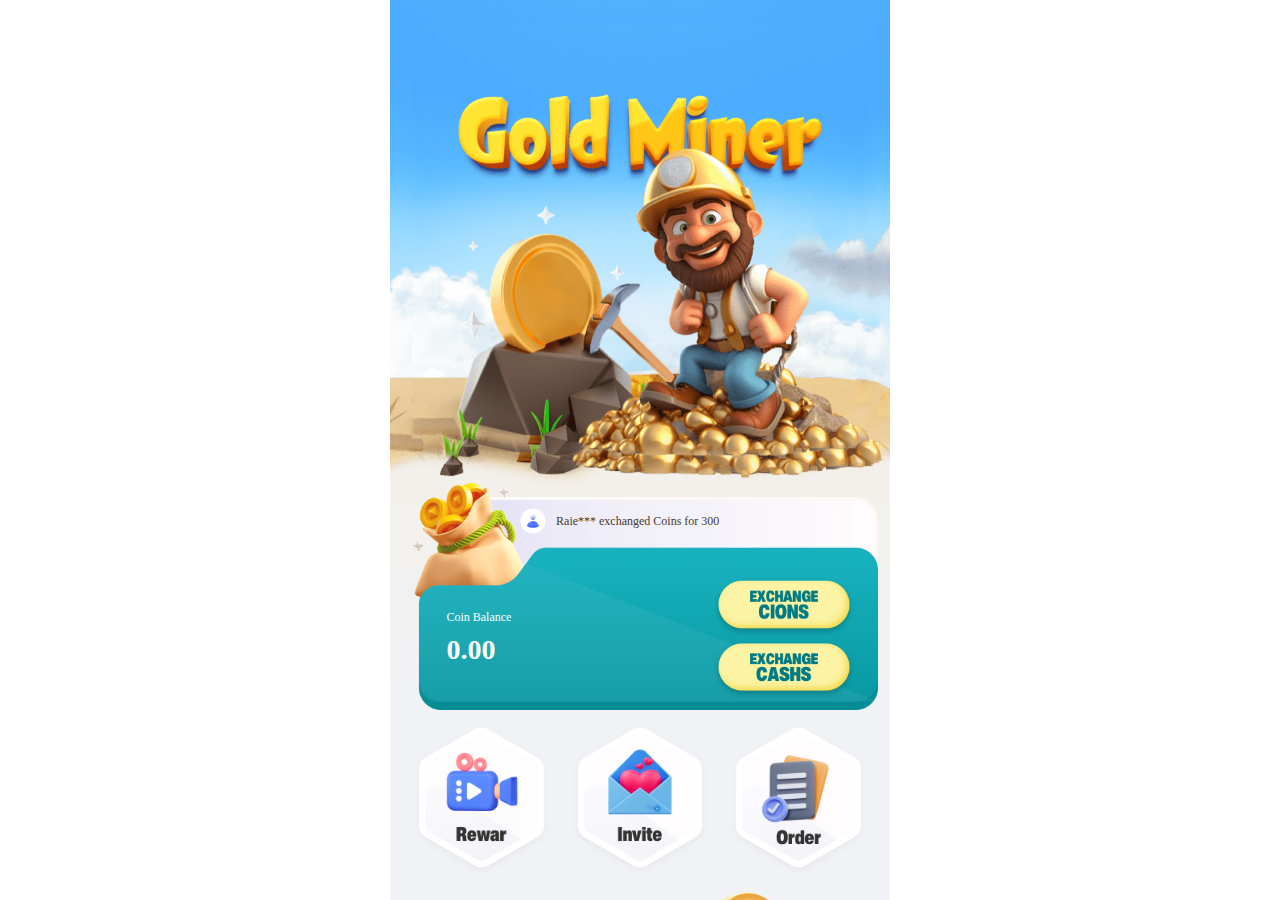
<file: lottery-game/index.html>
<!DOCTYPE html>
<html lang="en">
  <head>
    <meta charset="UTF-8" />
    <link rel="icon" href="./favicon.ico" />
    <meta
      name="viewport"
      content="initial-scale=1.0,viewport-fit=cover,width=device-width"
    />
    <title>Game</title>
    <script type="module" crossorigin src="./assets/index-b50a12b3.js"></script>
    <link rel="stylesheet" href="./assets/index-998b79a1.css">
  </head>
  <body>
    <div id="app"></div>
    
  </body>
</html>
</file>
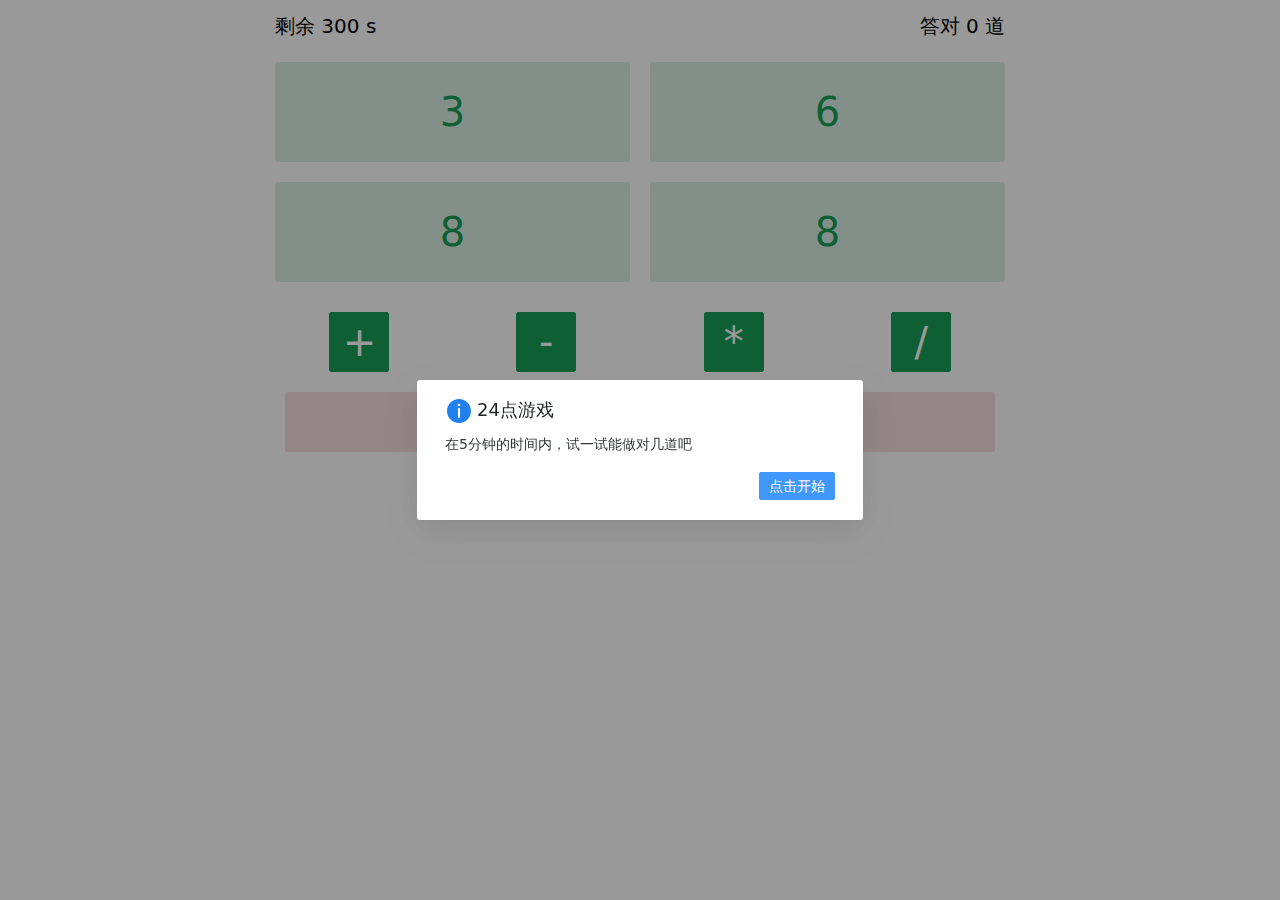
<file: point24/index.html>
<!DOCTYPE html>
<html lang="en">
  <head>
    <meta charset="UTF-8" />
    <link rel="icon" type="image/svg+xml" href="./vite.svg" />
    <meta name="viewport" content="width=device-width, initial-scale=1.0" />
    <title>5分钟抢答24点</title>
    <script type="module" crossorigin src="./assets/index-5f8ea806.js"></script>
    <link rel="stylesheet" href="./assets/index-872d5bbf.css">
  </head>
  <body>
    <div id="app"></div>
    
  </body>
</html>
</file>
<file: lottery-game/assets/index-998b79a1.css>
:root{--vt-c-white: #ffffff;--vt-c-white-soft: #f8f8f8;--vt-c-white-mute: #f2f2f2;--vt-c-black: #181818;--vt-c-black-soft: #222222;--vt-c-black-mute: #282828;--vt-c-indigo: #2c3e50;--vt-c-divider-light-1: rgba(60, 60, 60, .29);--vt-c-divider-light-2: rgba(60, 60, 60, .12);--vt-c-divider-dark-1: rgba(84, 84, 84, .65);--vt-c-divider-dark-2: rgba(84, 84, 84, .48);--vt-c-text-light-1: var(--vt-c-indigo);--vt-c-text-light-2: rgba(60, 60, 60, .66);--vt-c-text-dark-1: var(--vt-c-white);--vt-c-text-dark-2: rgba(235, 235, 235, .64)}:root{--color-background: var(--vt-c-white);--color-background-soft: var(--vt-c-white-soft);--color-background-mute: var(--vt-c-white-mute);--color-border: var(--vt-c-divider-light-2);--color-border-hover: var(--vt-c-divider-light-1);--color-heading: var(--vt-c-text-light-1);--color-text: var(--vt-c-text-light-1);--section-gap: 160px}@media (prefers-color-scheme: dark){:root{--color-background: var(--vt-c-black);--color-background-soft: var(--vt-c-black-soft);--color-background-mute: var(--vt-c-black-mute);--color-border: var(--vt-c-divider-dark-2);--color-border-hover: var(--vt-c-divider-dark-1);--color-heading: var(--vt-c-text-dark-1);--color-text: var(--vt-c-text-dark-2)}}*,*:before,*:after{box-sizing:border-box;margin:0;position:relative;font-weight:400}body{max-width:500px;margin:0 auto!important;color:var(--color-text);background:var(--color-background);transition:color .5s,background-color .5s;line-height:1.6;font-family:Inter,-apple-system,BlinkMacSystemFont,Segoe UI,Roboto,Oxygen,Ubuntu,Cantarell,Fira Sans,Droid Sans,Helvetica Neue,sans-serif;font-size:15px;text-rendering:optimizeLegibility;-webkit-font-smoothing:antialiased;-moz-osx-font-smoothing:grayscale}img{max-width:100%}.flex{display:flex;align-items:center;justify-content:space-between}@font-face{font-family:Roboto;src:url(https://cdn.lotterybox.com/mobile/assets/fonts/Roboto-Black.ttf)}:root{--van-black: #000;--van-white: #fff;--van-gray-1: #f7f8fa;--van-gray-2: #f2f3f5;--van-gray-3: #ebedf0;--van-gray-4: #dcdee0;--van-gray-5: #c8c9cc;--van-gray-6: #969799;--van-gray-7: #646566;--van-gray-8: #323233;--van-red: #ee0a24;--van-blue: #1989fa;--van-orange: #ff976a;--van-orange-dark: #ed6a0c;--van-orange-light: #fffbe8;--van-green: #07c160;--van-gradient-red: linear-gradient(to right, #ff6034, #ee0a24);--van-gradient-orange: linear-gradient(to right, #ffd01e, #ff8917);--van-primary-color: var(--van-blue);--van-success-color: var(--van-green);--van-danger-color: var(--van-red);--van-warning-color: var(--van-orange);--van-text-color: var(--van-gray-8);--van-text-color-2: var(--van-gray-6);--van-text-color-3: var(--van-gray-5);--van-active-color: var(--van-gray-2);--van-active-opacity: .6;--van-disabled-opacity: .5;--van-background: var(--van-gray-1);--van-background-2: var(--van-white);--van-background-3: var(--van-white);--van-padding-base: 4px;--van-padding-xs: 8px;--van-padding-sm: 12px;--van-padding-md: 16px;--van-padding-lg: 24px;--van-padding-xl: 32px;--van-font-bold: 600;--van-font-size-xs: 10px;--van-font-size-sm: 12px;--van-font-size-md: 14px;--van-font-size-lg: 16px;--van-line-height-xs: 14px;--van-line-height-sm: 18px;--van-line-height-md: 20px;--van-line-height-lg: 22px;--van-base-font: -apple-system, BlinkMacSystemFont, "Helvetica Neue", Helvetica, Segoe UI, Arial, Roboto, "PingFang SC", "miui", "Hiragino Sans GB", "Microsoft Yahei", sans-serif;--van-price-font: avenir-heavy, "PingFang SC", helvetica neue, arial, sans-serif;--van-duration-base: .3s;--van-duration-fast: .2s;--van-ease-out: ease-out;--van-ease-in: ease-in;--van-border-color: var(--van-gray-3);--van-border-width: 1px;--van-radius-sm: 2px;--van-radius-md: 4px;--van-radius-lg: 8px;--van-radius-max: 999px}.van-theme-dark{--van-text-color: #f5f5f5;--van-text-color-2: #707070;--van-text-color-3: #4d4d4d;--van-border-color: #3a3a3c;--van-active-color: #3a3a3c;--van-background: #000;--van-background-2: #1c1c1e;--van-background-3: #37363b}html{-webkit-tap-highlight-color:transparent}body{margin:0;font-family:var(--van-base-font)}a{text-decoration:none}input,button,textarea{color:inherit;font:inherit}a:focus,input:focus,button:focus,textarea:focus,[class*=van-]:focus{outline:none}ol,ul{margin:0;padding:0;list-style:none}@keyframes van-slide-up-enter{0%{transform:translate3d(0,100%,0)}}@keyframes van-slide-up-leave{to{transform:translate3d(0,100%,0)}}@keyframes van-slide-down-enter{0%{transform:translate3d(0,-100%,0)}}@keyframes van-slide-down-leave{to{transform:translate3d(0,-100%,0)}}@keyframes van-slide-left-enter{0%{transform:translate3d(-100%,0,0)}}@keyframes van-slide-left-leave{to{transform:translate3d(-100%,0,0)}}@keyframes van-slide-right-enter{0%{transform:translate3d(100%,0,0)}}@keyframes van-slide-right-leave{to{transform:translate3d(100%,0,0)}}@keyframes van-fade-in{0%{opacity:0}to{opacity:1}}@keyframes van-fade-out{0%{opacity:1}to{opacity:0}}@keyframes van-rotate{0%{transform:rotate(0)}to{transform:rotate(360deg)}}.van-fade-enter-active{animation:var(--van-duration-base) van-fade-in both var(--van-ease-out)}.van-fade-leave-active{animation:var(--van-duration-base) van-fade-out both var(--van-ease-in)}.van-slide-up-enter-active{animation:van-slide-up-enter var(--van-duration-base) both var(--van-ease-out)}.van-slide-up-leave-active{animation:van-slide-up-leave var(--van-duration-base) both var(--van-ease-in)}.van-slide-down-enter-active{animation:van-slide-down-enter var(--van-duration-base) both var(--van-ease-out)}.van-slide-down-leave-active{animation:van-slide-down-leave var(--van-duration-base) both var(--van-ease-in)}.van-slide-left-enter-active{animation:van-slide-left-enter var(--van-duration-base) both var(--van-ease-out)}.van-slide-left-leave-active{animation:van-slide-left-leave var(--van-duration-base) both var(--van-ease-in)}.van-slide-right-enter-active{animation:van-slide-right-enter var(--van-duration-base) both var(--van-ease-out)}.van-slide-right-leave-active{animation:van-slide-right-leave var(--van-duration-base) both var(--van-ease-in)}.van-clearfix:after{display:table;clear:both;content:""}.van-ellipsis{overflow:hidden;white-space:nowrap;text-overflow:ellipsis}.van-multi-ellipsis--l2{display:-webkit-box;overflow:hidden;text-overflow:ellipsis;-webkit-line-clamp:2;-webkit-box-orient:vertical}.van-multi-ellipsis--l3{display:-webkit-box;overflow:hidden;text-overflow:ellipsis;-webkit-line-clamp:3;-webkit-box-orient:vertical}.van-safe-area-top{padding-top:constant(safe-area-inset-top);padding-top:env(safe-area-inset-top)}.van-safe-area-bottom{padding-bottom:constant(safe-area-inset-bottom);padding-bottom:env(safe-area-inset-bottom)}.van-haptics-feedback{cursor:pointer}.van-haptics-feedback:active{opacity:var(--van-active-opacity)}[class*=van-hairline]:after{position:absolute;box-sizing:border-box;content:" ";pointer-events:none;top:-50%;right:-50%;bottom:-50%;left:-50%;border:0 solid var(--van-border-color);transform:scale(.5)}.van-hairline,.van-hairline--top,.van-hairline--left,.van-hairline--right,.van-hairline--bottom,.van-hairline--surround,.van-hairline--top-bottom{position:relative}.van-hairline--top:after{border-top-width:var(--van-border-width)}.van-hairline--left:after{border-left-width:var(--van-border-width)}.van-hairline--right:after{border-right-width:var(--van-border-width)}.van-hairline--bottom:after{border-bottom-width:var(--van-border-width)}.van-hairline--top-bottom:after,.van-hairline-unset--top-bottom:after{border-width:var(--van-border-width) 0}.van-hairline--surround:after{border-width:var(--van-border-width)}:root{--van-action-bar-background: var(--van-background-2);--van-action-bar-height: 50px}.van-action-bar{position:fixed;right:0;bottom:0;left:0;display:flex;align-items:center;box-sizing:content-box;height:var(--van-action-bar-height);background:var(--van-action-bar-background)}:root{--van-badge-size: 16px;--van-badge-color: var(--van-white);--van-badge-padding: 0 3px;--van-badge-font-size: var(--van-font-size-sm);--van-badge-font-weight: var(--van-font-bold);--van-badge-border-width: var(--van-border-width);--van-badge-background: var(--van-danger-color);--van-badge-dot-color: var(--van-danger-color);--van-badge-dot-size: 8px;--van-badge-font: -apple-system-font, helvetica neue, arial, sans-serif}.van-badge{display:inline-block;box-sizing:border-box;min-width:var(--van-badge-size);padding:var(--van-badge-padding);color:var(--van-badge-color);font-weight:var(--van-badge-font-weight);font-size:var(--van-badge-font-size);font-family:var(--van-badge-font);line-height:1.2;text-align:center;background:var(--van-badge-background);border:var(--van-badge-border-width) solid var(--van-background-2);border-radius:var(--van-radius-max)}.van-badge--fixed{position:absolute;transform-origin:100%}.van-badge--top-left{top:0;left:0;transform:translate(-50%,-50%)}.van-badge--top-right{top:0;right:0;transform:translate(50%,-50%)}.van-badge--bottom-left{bottom:0;left:0;transform:translate(-50%,50%)}.van-badge--bottom-right{bottom:0;right:0;transform:translate(50%,50%)}.van-badge--dot{width:var(--van-badge-dot-size);min-width:0;height:var(--van-badge-dot-size);background:var(--van-badge-dot-color);border-radius:100%;border:none;padding:0}.van-badge__wrapper{position:relative;display:inline-block}.van-icon{position:relative;display:inline-block;font:14px/1 vant-icon;font-size:inherit;text-rendering:auto;-webkit-font-smoothing:antialiased}.van-icon:before{display:inline-block}.van-icon-exchange:before{content:""}.van-icon-eye:before{content:""}.van-icon-enlarge:before{content:""}.van-icon-expand-o:before{content:""}.van-icon-eye-o:before{content:""}.van-icon-expand:before{content:""}.van-icon-filter-o:before{content:""}.van-icon-fire:before{content:""}.van-icon-fail:before{content:""}.van-icon-failure:before{content:""}.van-icon-fire-o:before{content:""}.van-icon-flag-o:before{content:""}.van-icon-font:before{content:""}.van-icon-font-o:before{content:""}.van-icon-gem-o:before{content:""}.van-icon-flower-o:before{content:""}.van-icon-gem:before{content:""}.van-icon-gift-card:before{content:""}.van-icon-friends:before{content:""}.van-icon-friends-o:before{content:""}.van-icon-gold-coin:before{content:""}.van-icon-gold-coin-o:before{content:""}.van-icon-good-job-o:before{content:""}.van-icon-gift:before{content:""}.van-icon-gift-o:before{content:""}.van-icon-gift-card-o:before{content:""}.van-icon-good-job:before{content:""}.van-icon-home-o:before{content:""}.van-icon-goods-collect:before{content:""}.van-icon-graphic:before{content:""}.van-icon-goods-collect-o:before{content:""}.van-icon-hot-o:before{content:""}.van-icon-info:before{content:""}.van-icon-hotel-o:before{content:""}.van-icon-info-o:before{content:""}.van-icon-hot-sale-o:before{content:""}.van-icon-hot:before{content:""}.van-icon-like:before{content:""}.van-icon-idcard:before{content:""}.van-icon-invitation:before{content:""}.van-icon-like-o:before{content:""}.van-icon-hot-sale:before{content:""}.van-icon-location-o:before{content:""}.van-icon-location:before{content:""}.van-icon-label:before{content:""}.van-icon-lock:before{content:""}.van-icon-label-o:before{content:""}.van-icon-map-marked:before{content:""}.van-icon-logistics:before{content:""}.van-icon-manager:before{content:""}.van-icon-more:before{content:""}.van-icon-live:before{content:""}.van-icon-manager-o:before{content:""}.van-icon-medal:before{content:""}.van-icon-more-o:before{content:""}.van-icon-music-o:before{content:""}.van-icon-music:before{content:""}.van-icon-new-arrival-o:before{content:""}.van-icon-medal-o:before{content:""}.van-icon-new-o:before{content:""}.van-icon-free-postage:before{content:""}.van-icon-newspaper-o:before{content:""}.van-icon-new-arrival:before{content:""}.van-icon-minus:before{content:""}.van-icon-orders-o:before{content:""}.van-icon-new:before{content:""}.van-icon-paid:before{content:""}.van-icon-notes-o:before{content:""}.van-icon-other-pay:before{content:""}.van-icon-pause-circle:before{content:""}.van-icon-pause:before{content:""}.van-icon-pause-circle-o:before{content:""}.van-icon-peer-pay:before{content:""}.van-icon-pending-payment:before{content:""}.van-icon-passed:before{content:""}.van-icon-plus:before{content:""}.van-icon-phone-circle-o:before{content:""}.van-icon-phone-o:before{content:""}.van-icon-printer:before{content:""}.van-icon-photo-fail:before{content:""}.van-icon-phone:before{content:""}.van-icon-photo-o:before{content:""}.van-icon-play-circle:before{content:""}.van-icon-play:before{content:""}.van-icon-phone-circle:before{content:""}.van-icon-point-gift-o:before{content:""}.van-icon-point-gift:before{content:""}.van-icon-play-circle-o:before{content:""}.van-icon-shrink:before{content:""}.van-icon-photo:before{content:""}.van-icon-qr:before{content:""}.van-icon-qr-invalid:before{content:""}.van-icon-question-o:before{content:""}.van-icon-revoke:before{content:""}.van-icon-replay:before{content:""}.van-icon-service:before{content:""}.van-icon-question:before{content:""}.van-icon-search:before{content:""}.van-icon-refund-o:before{content:""}.van-icon-service-o:before{content:""}.van-icon-scan:before{content:""}.van-icon-share:before{content:""}.van-icon-send-gift-o:before{content:""}.van-icon-share-o:before{content:""}.van-icon-setting:before{content:""}.van-icon-points:before{content:""}.van-icon-photograph:before{content:""}.van-icon-shop:before{content:""}.van-icon-shop-o:before{content:""}.van-icon-shop-collect-o:before{content:""}.van-icon-shop-collect:before{content:""}.van-icon-smile:before{content:""}.van-icon-shopping-cart-o:before{content:""}.van-icon-sign:before{content:""}.van-icon-sort:before{content:""}.van-icon-star-o:before{content:""}.van-icon-smile-comment-o:before{content:""}.van-icon-stop:before{content:""}.van-icon-stop-circle-o:before{content:""}.van-icon-smile-o:before{content:""}.van-icon-star:before{content:""}.van-icon-success:before{content:""}.van-icon-stop-circle:before{content:""}.van-icon-records:before{content:""}.van-icon-shopping-cart:before{content:""}.van-icon-tosend:before{content:""}.van-icon-todo-list:before{content:""}.van-icon-thumb-circle-o:before{content:""}.van-icon-thumb-circle:before{content:""}.van-icon-umbrella-circle:before{content:""}.van-icon-underway:before{content:""}.van-icon-upgrade:before{content:""}.van-icon-todo-list-o:before{content:""}.van-icon-tv-o:before{content:""}.van-icon-underway-o:before{content:""}.van-icon-user-o:before{content:""}.van-icon-vip-card-o:before{content:""}.van-icon-vip-card:before{content:""}.van-icon-send-gift:before{content:""}.van-icon-wap-home:before{content:""}.van-icon-wap-nav:before{content:""}.van-icon-volume-o:before{content:""}.van-icon-video:before{content:""}.van-icon-wap-home-o:before{content:""}.van-icon-volume:before{content:""}.van-icon-warning:before{content:""}.van-icon-weapp-nav:before{content:""}.van-icon-wechat-pay:before{content:""}.van-icon-warning-o:before{content:""}.van-icon-wechat:before{content:""}.van-icon-setting-o:before{content:""}.van-icon-youzan-shield:before{content:""}.van-icon-warn-o:before{content:""}.van-icon-smile-comment:before{content:""}.van-icon-user-circle-o:before{content:""}.van-icon-video-o:before{content:""}.van-icon-add-square:before{content:""}.van-icon-add:before{content:""}.van-icon-arrow-down:before{content:""}.van-icon-arrow-up:before{content:""}.van-icon-arrow:before{content:""}.van-icon-after-sale:before{content:""}.van-icon-add-o:before{content:""}.van-icon-alipay:before{content:""}.van-icon-ascending:before{content:""}.van-icon-apps-o:before{content:""}.van-icon-aim:before{content:""}.van-icon-award:before{content:""}.van-icon-arrow-left:before{content:""}.van-icon-award-o:before{content:""}.van-icon-audio:before{content:""}.van-icon-bag-o:before{content:""}.van-icon-balance-list:before{content:""}.van-icon-back-top:before{content:""}.van-icon-bag:before{content:""}.van-icon-balance-pay:before{content:""}.van-icon-balance-o:before{content:""}.van-icon-bar-chart-o:before{content:""}.van-icon-bars:before{content:""}.van-icon-balance-list-o:before{content:""}.van-icon-birthday-cake-o:before{content:""}.van-icon-bookmark:before{content:""}.van-icon-bill:before{content:""}.van-icon-bell:before{content:""}.van-icon-browsing-history-o:before{content:""}.van-icon-browsing-history:before{content:""}.van-icon-bookmark-o:before{content:""}.van-icon-bulb-o:before{content:""}.van-icon-bullhorn-o:before{content:""}.van-icon-bill-o:before{content:""}.van-icon-calendar-o:before{content:""}.van-icon-brush-o:before{content:""}.van-icon-card:before{content:""}.van-icon-cart-o:before{content:""}.van-icon-cart-circle:before{content:""}.van-icon-cart-circle-o:before{content:""}.van-icon-cart:before{content:""}.van-icon-cash-on-deliver:before{content:""}.van-icon-cash-back-record:before{content:""}.van-icon-cashier-o:before{content:""}.van-icon-chart-trending-o:before{content:""}.van-icon-certificate:before{content:""}.van-icon-chat:before{content:""}.van-icon-clear:before{content:""}.van-icon-chat-o:before{content:""}.van-icon-checked:before{content:""}.van-icon-clock:before{content:""}.van-icon-clock-o:before{content:""}.van-icon-close:before{content:""}.van-icon-closed-eye:before{content:""}.van-icon-circle:before{content:""}.van-icon-cluster-o:before{content:""}.van-icon-column:before{content:""}.van-icon-comment-circle-o:before{content:""}.van-icon-cluster:before{content:""}.van-icon-comment:before{content:""}.van-icon-comment-o:before{content:""}.van-icon-comment-circle:before{content:""}.van-icon-completed:before{content:""}.van-icon-credit-pay:before{content:""}.van-icon-coupon:before{content:""}.van-icon-debit-pay:before{content:""}.van-icon-coupon-o:before{content:""}.van-icon-contact:before{content:""}.van-icon-descending:before{content:""}.van-icon-desktop-o:before{content:""}.van-icon-diamond-o:before{content:""}.van-icon-description:before{content:""}.van-icon-delete:before{content:""}.van-icon-diamond:before{content:""}.van-icon-delete-o:before{content:""}.van-icon-cross:before{content:""}.van-icon-edit:before{content:""}.van-icon-ellipsis:before{content:""}.van-icon-down:before{content:""}.van-icon-discount:before{content:""}.van-icon-ecard-pay:before{content:""}.van-icon-envelop-o:before{content:""}.van-icon-shield-o:before{content:""}.van-icon-guide-o:before{content:""}.van-icon-cash-o:before{content:""}.van-icon-qq:before{content:""}.van-icon-wechat-moments:before{content:""}.van-icon-weibo:before{content:""}.van-icon-link-o:before{content:""}.van-icon-miniprogram-o:before{content:""}@font-face{font-weight:400;font-family:vant-icon;font-style:normal;font-display:auto;src:url([data-uri]) format("woff2"),url(//at.alicdn.com/t/c/font_2553510_ovbl29ce9ud.woff?t=1672541115585) format("woff")}.van-icon__image{display:block;width:1em;height:1em;object-fit:contain}:root{--van-skeleton-image-size: 96px;--van-skeleton-image-radius: 24px}.van-skeleton-image{display:flex;width:var(--van-skeleton-image-size);height:var(--van-skeleton-image-size);align-items:center;justify-content:center;background:var(--van-active-color)}.van-skeleton-image--round{border-radius:var(--van-skeleton-image-radius)}.van-skeleton-image__icon{width:calc(var(--van-skeleton-image-size) / 2);height:calc(var(--van-skeleton-image-size) / 2);font-size:calc(var(--van-skeleton-image-size) / 2);color:var(--van-gray-5)}:root{--van-rate-icon-size: 20px;--van-rate-icon-gutter: var(--van-padding-base);--van-rate-icon-void-color: var(--van-gray-5);--van-rate-icon-full-color: var(--van-danger-color);--van-rate-icon-disabled-color: var(--van-gray-5)}.van-rate{display:inline-flex;cursor:pointer;-webkit-user-select:none;user-select:none;flex-wrap:wrap}.van-rate__item{position:relative}.van-rate__item:not(:last-child){padding-right:var(--van-rate-icon-gutter)}.van-rate__icon{display:block;width:1em;color:var(--van-rate-icon-void-color);font-size:var(--van-rate-icon-size)}.van-rate__icon--half{position:absolute;top:0;left:0;overflow:hidden}.van-rate__icon--full{color:var(--van-rate-icon-full-color)}.van-rate__icon--disabled{color:var(--van-rate-icon-disabled-color)}.van-rate--disabled{cursor:not-allowed}.van-rate--readonly{cursor:default}:root{--van-notice-bar-height: 40px;--van-notice-bar-padding: 0 var(--van-padding-md);--van-notice-bar-wrapable-padding: var(--van-padding-xs) var(--van-padding-md);--van-notice-bar-text-color: var(--van-orange-dark);--van-notice-bar-font-size: var(--van-font-size-md);--van-notice-bar-line-height: 24px;--van-notice-bar-background: var(--van-orange-light);--van-notice-bar-icon-size: 16px;--van-notice-bar-icon-min-width: 24px}.van-notice-bar{position:relative;display:flex;align-items:center;height:var(--van-notice-bar-height);padding:var(--van-notice-bar-padding);color:var(--van-notice-bar-text-color);font-size:var(--van-notice-bar-font-size);line-height:var(--van-notice-bar-line-height);background:var(--van-notice-bar-background)}.van-notice-bar__left-icon,.van-notice-bar__right-icon{min-width:var(--van-notice-bar-icon-min-width);font-size:var(--van-notice-bar-icon-size)}.van-notice-bar__right-icon{text-align:right;cursor:pointer}.van-notice-bar__wrap{position:relative;display:flex;flex:1;align-items:center;height:100%;overflow:hidden}.van-notice-bar__content{position:absolute;white-space:nowrap;transition-timing-function:linear}.van-notice-bar__content.van-ellipsis{max-width:100%}.van-notice-bar--wrapable{height:auto;padding:var(--van-notice-bar-wrapable-padding)}.van-notice-bar--wrapable .van-notice-bar__wrap{height:auto}.van-notice-bar--wrapable .van-notice-bar__content{position:relative;white-space:normal;word-wrap:break-word}:root{--van-nav-bar-height: 46px;--van-nav-bar-background: var(--van-background-2);--van-nav-bar-arrow-size: 16px;--van-nav-bar-icon-color: var(--van-primary-color);--van-nav-bar-text-color: var(--van-primary-color);--van-nav-bar-title-font-size: var(--van-font-size-lg);--van-nav-bar-title-text-color: var(--van-text-color);--van-nav-bar-z-index: 1}.van-nav-bar{position:relative;z-index:var(--van-nav-bar-z-index);line-height:var(--van-line-height-lg);text-align:center;background:var(--van-nav-bar-background);-webkit-user-select:none;user-select:none}.van-nav-bar--fixed{position:fixed;top:0;left:0;width:100%}.van-nav-bar--safe-area-inset-top{padding-top:constant(safe-area-inset-top);padding-top:env(safe-area-inset-top)}.van-nav-bar .van-icon{color:var(--van-nav-bar-icon-color)}.van-nav-bar__content{position:relative;display:flex;align-items:center;height:var(--van-nav-bar-height)}.van-nav-bar__arrow{margin-right:var(--van-padding-base);font-size:var(--van-nav-bar-arrow-size)}.van-nav-bar__title{max-width:60%;margin:0 auto;color:var(--van-nav-bar-title-text-color);font-weight:var(--van-font-bold);font-size:var(--van-nav-bar-title-font-size)}.van-nav-bar__left,.van-nav-bar__right{position:absolute;top:0;bottom:0;display:flex;align-items:center;padding:0 var(--van-padding-md);font-size:var(--van-font-size-md)}.van-nav-bar__left{left:0}.van-nav-bar__right{right:0}.van-nav-bar__text{color:var(--van-nav-bar-text-color)}:root{--van-image-placeholder-text-color: var(--van-text-color-2);--van-image-placeholder-font-size: var(--van-font-size-md);--van-image-placeholder-background: var(--van-background);--van-image-loading-icon-size: 32px;--van-image-loading-icon-color: var(--van-gray-4);--van-image-error-icon-size: 32px;--van-image-error-icon-color: var(--van-gray-4)}.van-image{position:relative;display:inline-block}.van-image--round{overflow:hidden;border-radius:var(--van-radius-max)}.van-image--round .van-image__img{border-radius:inherit}.van-image--block{display:block}.van-image__img,.van-image__error,.van-image__loading{display:block;width:100%;height:100%}.van-image__error,.van-image__loading{position:absolute;top:0;left:0;display:flex;flex-direction:column;align-items:center;justify-content:center;color:var(--van-image-placeholder-text-color);font-size:var(--van-image-placeholder-font-size);background:var(--van-image-placeholder-background)}.van-image__loading-icon{color:var(--van-image-loading-icon-color);font-size:var(--van-image-loading-icon-size)}.van-image__error-icon{color:var(--van-image-error-icon-color);font-size:var(--van-image-error-icon-size)}:root{--van-back-top-size: 40px;--van-back-top-right: 30px;--van-back-top-bottom: 40px;--van-back-top-z-index: 100;--van-back-top-icon-size: 20px;--van-back-top-text-color: #fff;--van-back-top-background: var(--van-blue)}.van-back-top{position:fixed;display:flex;align-items:center;justify-content:center;width:var(--van-back-top-size);height:var(--van-back-top-size);right:var(--van-back-top-right);bottom:var(--van-back-top-bottom);z-index:var(--van-back-top-z-index);cursor:pointer;color:var(--van-back-top-text-color);border-radius:var(--van-radius-max);box-shadow:0 2px 8px #0000001f;transform:scale(0);transition:var(--van-duration-base) cubic-bezier(.25,.8,.5,1);background-color:var(--van-back-top-background)}.van-back-top:active{opacity:var(--van-active-opacity)}.van-back-top__placeholder{display:none}.van-back-top--active{transform:scale(1)}.van-back-top__icon{font-size:var(--van-back-top-icon-size);font-weight:var(--van-font-bold)}:root{--van-tag-padding: 0 var(--van-padding-base);--van-tag-text-color: var(--van-white);--van-tag-font-size: var(--van-font-size-sm);--van-tag-radius: 2px;--van-tag-line-height: 16px;--van-tag-medium-padding: 2px 6px;--van-tag-large-padding: var(--van-padding-base) var(--van-padding-xs);--van-tag-large-radius: var(--van-radius-md);--van-tag-large-font-size: var(--van-font-size-md);--van-tag-round-radius: var(--van-radius-max);--van-tag-danger-color: var(--van-danger-color);--van-tag-primary-color: var(--van-primary-color);--van-tag-success-color: var(--van-success-color);--van-tag-warning-color: var(--van-warning-color);--van-tag-default-color: var(--van-gray-6);--van-tag-plain-background: var(--van-background-2)}.van-tag{position:relative;display:inline-flex;align-items:center;padding:var(--van-tag-padding);color:var(--van-tag-text-color);font-size:var(--van-tag-font-size);line-height:var(--van-tag-line-height);border-radius:var(--van-tag-radius)}.van-tag--default{background:var(--van-tag-default-color)}.van-tag--default.van-tag--plain{color:var(--van-tag-default-color)}.van-tag--danger{background:var(--van-tag-danger-color)}.van-tag--danger.van-tag--plain{color:var(--van-tag-danger-color)}.van-tag--primary{background:var(--van-tag-primary-color)}.van-tag--primary.van-tag--plain{color:var(--van-tag-primary-color)}.van-tag--success{background:var(--van-tag-success-color)}.van-tag--success.van-tag--plain{color:var(--van-tag-success-color)}.van-tag--warning{background:var(--van-tag-warning-color)}.van-tag--warning.van-tag--plain{color:var(--van-tag-warning-color)}.van-tag--plain{background:var(--van-tag-plain-background);border-color:currentColor}.van-tag--plain:before{position:absolute;top:0;right:0;bottom:0;left:0;border:1px solid;border-color:inherit;border-radius:inherit;content:"";pointer-events:none}.van-tag--medium{padding:var(--van-tag-medium-padding)}.van-tag--large{padding:var(--van-tag-large-padding);font-size:var(--van-tag-large-font-size);border-radius:var(--van-tag-large-radius)}.van-tag--mark{border-radius:0 var(--van-tag-round-radius) var(--van-tag-round-radius) 0}.van-tag--mark:after{display:block;width:2px;content:""}.van-tag--round{border-radius:var(--van-tag-round-radius)}.van-tag__close{margin-left:2px}:root{--van-card-padding: var(--van-padding-xs) var(--van-padding-md);--van-card-font-size: var(--van-font-size-sm);--van-card-text-color: var(--van-text-color);--van-card-background: var(--van-background);--van-card-thumb-size: 88px;--van-card-thumb-radius: var(--van-radius-lg);--van-card-title-line-height: 16px;--van-card-desc-color: var(--van-text-color-2);--van-card-desc-line-height: var(--van-line-height-md);--van-card-price-color: var(--van-text-color);--van-card-origin-price-color: var(--van-text-color-2);--van-card-num-color: var(--van-text-color-2);--van-card-origin-price-font-size: var(--van-font-size-xs);--van-card-price-font-size: var(--van-font-size-sm);--van-card-price-integer-font-size: var(--van-font-size-lg);--van-card-price-font: var(--van-price-font)}.van-card{position:relative;box-sizing:border-box;padding:var(--van-card-padding);color:var(--van-card-text-color);font-size:var(--van-card-font-size);background:var(--van-card-background)}.van-card:not(:first-child){margin-top:var(--van-padding-xs)}.van-card__header{display:flex}.van-card__thumb{position:relative;flex:none;width:var(--van-card-thumb-size);height:var(--van-card-thumb-size);margin-right:var(--van-padding-xs)}.van-card__thumb img{border-radius:var(--van-card-thumb-radius)}.van-card__content{position:relative;display:flex;flex:1;flex-direction:column;justify-content:space-between;min-width:0;min-height:var(--van-card-thumb-size)}.van-card__content--centered{justify-content:center}.van-card__title,.van-card__desc{word-wrap:break-word}.van-card__title{max-height:32px;font-weight:var(--van-font-bold);line-height:var(--van-card-title-line-height)}.van-card__desc{max-height:var(--van-card-desc-line-height);color:var(--van-card-desc-color);line-height:var(--van-card-desc-line-height)}.van-card__bottom{line-height:var(--van-line-height-md)}.van-card__price{display:inline-block;color:var(--van-card-price-color);font-weight:var(--van-font-bold);font-size:var(--van-card-price-font-size)}.van-card__price-integer{font-size:var(--van-card-price-integer-font-size);font-family:var(--van-card-price-font)}.van-card__price-decimal{font-family:var(--van-card-price-font)}.van-card__origin-price{display:inline-block;margin-left:5px;color:var(--van-card-origin-price-color);font-size:var(--van-card-origin-price-font-size);text-decoration:line-through}.van-card__num{float:right;color:var(--van-card-num-color)}.van-card__tag{position:absolute;top:2px;left:0}.van-card__footer{flex:none;text-align:right}.van-card__footer .van-button{margin-left:5px}:root{--van-cell-font-size: var(--van-font-size-md);--van-cell-line-height: 24px;--van-cell-vertical-padding: 10px;--van-cell-horizontal-padding: var(--van-padding-md);--van-cell-text-color: var(--van-text-color);--van-cell-background: var(--van-background-2);--van-cell-border-color: var(--van-border-color);--van-cell-active-color: var(--van-active-color);--van-cell-required-color: var(--van-danger-color);--van-cell-label-color: var(--van-text-color-2);--van-cell-label-font-size: var(--van-font-size-sm);--van-cell-label-line-height: var(--van-line-height-sm);--van-cell-label-margin-top: var(--van-padding-base);--van-cell-value-color: var(--van-text-color-2);--van-cell-icon-size: 16px;--van-cell-right-icon-color: var(--van-gray-6);--van-cell-large-vertical-padding: var(--van-padding-sm);--van-cell-large-title-font-size: var(--van-font-size-lg);--van-cell-large-label-font-size: var(--van-font-size-md)}.van-cell{position:relative;display:flex;box-sizing:border-box;width:100%;padding:var(--van-cell-vertical-padding) var(--van-cell-horizontal-padding);overflow:hidden;color:var(--van-cell-text-color);font-size:var(--van-cell-font-size);line-height:var(--van-cell-line-height);background:var(--van-cell-background)}.van-cell:after{position:absolute;box-sizing:border-box;content:" ";pointer-events:none;right:var(--van-padding-md);bottom:0;left:var(--van-padding-md);border-bottom:1px solid var(--van-cell-border-color);transform:scaleY(.5)}.van-cell:last-child:after,.van-cell--borderless:after{display:none}.van-cell__label{margin-top:var(--van-cell-label-margin-top);color:var(--van-cell-label-color);font-size:var(--van-cell-label-font-size);line-height:var(--van-cell-label-line-height)}.van-cell__title,.van-cell__value{flex:1}.van-cell__value{position:relative;overflow:hidden;color:var(--van-cell-value-color);text-align:right;vertical-align:middle;word-wrap:break-word}.van-cell__left-icon,.van-cell__right-icon{height:var(--van-cell-line-height);font-size:var(--van-cell-icon-size);line-height:var(--van-cell-line-height)}.van-cell__left-icon{margin-right:var(--van-padding-base)}.van-cell__right-icon{margin-left:var(--van-padding-base);color:var(--van-cell-right-icon-color)}.van-cell--clickable{cursor:pointer}.van-cell--clickable:active{background-color:var(--van-cell-active-color)}.van-cell--required{overflow:visible}.van-cell--required:before{position:absolute;left:var(--van-padding-xs);color:var(--van-cell-required-color);font-size:var(--van-cell-font-size);content:"*"}.van-cell--center{align-items:center}.van-cell--large{padding-top:var(--van-cell-large-vertical-padding);padding-bottom:var(--van-cell-large-vertical-padding)}.van-cell--large .van-cell__title{font-size:var(--van-cell-large-title-font-size)}.van-cell--large .van-cell__label{font-size:var(--van-cell-large-label-font-size)}:root{--van-coupon-cell-selected-text-color: var(--van-text-color)}.van-coupon-cell__value--selected{color:var(--van-coupon-cell-selected-text-color)}:root{--van-contact-card-padding: var(--van-padding-md);--van-contact-card-add-icon-size: 40px;--van-contact-card-add-icon-color: var(--van-primary-color);--van-contact-card-title-line-height: var(--van-line-height-md)}.van-contact-card{padding:var(--van-contact-card-padding)}.van-contact-card__title{margin-left:5px;line-height:var(--van-contact-card-title-line-height)}.van-contact-card--add .van-contact-card__value{line-height:var(--van-contact-card-add-icon-size)}.van-contact-card--add .van-cell__left-icon{color:var(--van-contact-card-add-icon-color);font-size:var(--van-contact-card-add-icon-size)}.van-contact-card:before{position:absolute;right:0;bottom:0;left:0;height:2px;background:repeating-linear-gradient(-45deg,var(--van-warning-color) 0,var(--van-warning-color) 20%,transparent 0,transparent 25%,var(--van-primary-color) 0,var(--van-primary-color) 45%,transparent 0,transparent 50%);background-size:80px;content:""}:root{--van-collapse-item-duration: var(--van-duration-base);--van-collapse-item-content-padding: var(--van-padding-sm) var(--van-padding-md);--van-collapse-item-content-font-size: var(--van-font-size-md);--van-collapse-item-content-line-height: 1.5;--van-collapse-item-content-text-color: var(--van-text-color-2);--van-collapse-item-content-background: var(--van-background-2);--van-collapse-item-title-disabled-color: var(--van-text-color-3)}.van-collapse-item{position:relative}.van-collapse-item--border:after{position:absolute;box-sizing:border-box;content:" ";pointer-events:none;top:0;right:var(--van-padding-md);left:var(--van-padding-md);border-top:1px solid var(--van-border-color);transform:scaleY(.5)}.van-collapse-item__title .van-cell__right-icon:before{transform:rotate(90deg) translateZ(0);transition:transform var(--van-collapse-item-duration)}.van-collapse-item__title:after{right:var(--van-padding-md);display:none}.van-collapse-item__title--expanded .van-cell__right-icon:before{transform:rotate(-90deg)}.van-collapse-item__title--expanded:after{display:block}.van-collapse-item__title--borderless:after{display:none}.van-collapse-item__title--disabled{cursor:not-allowed}.van-collapse-item__title--disabled,.van-collapse-item__title--disabled .van-cell__right-icon{color:var(--van-collapse-item-title-disabled-color)}.van-collapse-item__wrapper{overflow:hidden;transition:height var(--van-collapse-item-duration) ease-in-out;will-change:height}.van-collapse-item__content{padding:var(--van-collapse-item-content-padding);color:var(--van-collapse-item-content-text-color);font-size:var(--van-collapse-item-content-font-size);line-height:var(--van-collapse-item-content-line-height);background:var(--van-collapse-item-content-background)}:root{--van-field-label-width: 6.2em;--van-field-label-color: var(--van-text-color);--van-field-label-margin-right: var(--van-padding-sm);--van-field-input-text-color: var(--van-text-color);--van-field-input-error-text-color: var(--van-danger-color);--van-field-input-disabled-text-color: var(--van-text-color-3);--van-field-placeholder-text-color: var(--van-text-color-3);--van-field-icon-size: 18px;--van-field-clear-icon-size: 18px;--van-field-clear-icon-color: var(--van-gray-5);--van-field-right-icon-color: var(--van-gray-6);--van-field-error-message-color: var(--van-danger-color);--van-field-error-message-font-size: 12px;--van-field-text-area-min-height: 60px;--van-field-word-limit-color: var(--van-gray-7);--van-field-word-limit-font-size: var(--van-font-size-sm);--van-field-word-limit-line-height: 16px;--van-field-disabled-text-color: var(--van-text-color-3);--van-field-required-mark-color: var(--van-red)}.van-field{flex-wrap:wrap}.van-field__label{flex:none;box-sizing:border-box;width:var(--van-field-label-width);margin-right:var(--van-field-label-margin-right);color:var(--van-field-label-color);text-align:left;word-wrap:break-word}.van-field__label--center{text-align:center}.van-field__label--right{text-align:right}.van-field__label--top{display:flex;width:100%;text-align:left;margin-bottom:var(--van-padding-base);word-break:break-word}.van-field__label--required:before{margin-right:2px;color:var(--van-field-required-mark-color);content:"*"}.van-field--disabled .van-field__label{color:var(--van-field-disabled-text-color)}.van-field__value{overflow:visible}.van-field__body{display:flex;align-items:center}.van-field__control{display:block;box-sizing:border-box;width:100%;min-width:0;margin:0;padding:0;color:var(--van-field-input-text-color);line-height:inherit;text-align:left;background-color:transparent;border:0;resize:none;-webkit-user-select:auto;user-select:auto}.van-field__control::-webkit-input-placeholder{color:var(--van-field-placeholder-text-color)}.van-field__control::placeholder{color:var(--van-field-placeholder-text-color)}.van-field__control:read-only{cursor:default}.van-field__control:disabled{color:var(--van-field-input-disabled-text-color);cursor:not-allowed;opacity:1;-webkit-text-fill-color:var(--van-field-input-disabled-text-color)}.van-field__control--center{justify-content:center;text-align:center}.van-field__control--right{justify-content:flex-end;text-align:right}.van-field__control--custom{display:flex;align-items:center;min-height:var(--van-cell-line-height)}.van-field__control--error::-webkit-input-placeholder{color:var(--van-field-input-error-text-color);-webkit-text-fill-color:currentColor}.van-field__control--error,.van-field__control--error::placeholder{color:var(--van-field-input-error-text-color);-webkit-text-fill-color:currentColor}.van-field__control--min-height{min-height:var(--van-field-text-area-min-height)}.van-field__control[type=date],.van-field__control[type=time],.van-field__control[type=datetime-local]{min-height:var(--van-cell-line-height)}.van-field__control[type=search]{-webkit-appearance:none}.van-field__clear,.van-field__icon,.van-field__button,.van-field__right-icon{flex-shrink:0}.van-field__clear,.van-field__right-icon{margin-right:calc(var(--van-padding-xs) * -1);padding:0 var(--van-padding-xs);line-height:inherit}.van-field__clear{color:var(--van-field-clear-icon-color);font-size:var(--van-field-clear-icon-size);cursor:pointer}.van-field__left-icon .van-icon,.van-field__right-icon .van-icon{display:block;font-size:var(--van-field-icon-size);line-height:inherit}.van-field__left-icon{margin-right:var(--van-padding-base)}.van-field__right-icon{color:var(--van-field-right-icon-color)}.van-field__button{padding-left:var(--van-padding-xs)}.van-field__error-message{color:var(--van-field-error-message-color);font-size:var(--van-field-error-message-font-size);text-align:left}.van-field__error-message--center{text-align:center}.van-field__error-message--right{text-align:right}.van-field__word-limit{margin-top:var(--van-padding-base);color:var(--van-field-word-limit-color);font-size:var(--van-field-word-limit-font-size);line-height:var(--van-field-word-limit-line-height);text-align:right}:root{--van-search-padding: 10px var(--van-padding-sm);--van-search-background: var(--van-background-2);--van-search-content-background: var(--van-background);--van-search-input-height: 34px;--van-search-label-padding: 0 5px;--van-search-label-color: var(--van-text-color);--van-search-label-font-size: var(--van-font-size-md);--van-search-left-icon-color: var(--van-gray-6);--van-search-action-padding: 0 var(--van-padding-xs);--van-search-action-text-color: var(--van-text-color);--van-search-action-font-size: var(--van-font-size-md)}.van-search{display:flex;align-items:center;box-sizing:border-box;padding:var(--van-search-padding);background:var(--van-search-background)}.van-search__content{display:flex;flex:1;padding-left:var(--van-padding-sm);background:var(--van-search-content-background);border-radius:var(--van-radius-sm)}.van-search__content--round{border-radius:var(--van-radius-max)}.van-search__label{padding:var(--van-search-label-padding);color:var(--van-search-label-color);font-size:var(--van-search-label-font-size);line-height:var(--van-search-input-height)}.van-search__field{flex:1;align-items:center;padding:0 var(--van-padding-xs) 0 0;height:var(--van-search-input-height);background-color:transparent}.van-search__field .van-field__left-icon{color:var(--van-search-left-icon-color)}.van-search--show-action{padding-right:0}.van-search input::-webkit-search-decoration,.van-search input::-webkit-search-cancel-button,.van-search input::-webkit-search-results-button,.van-search input::-webkit-search-results-decoration{display:none}.van-search__action{padding:var(--van-search-action-padding);color:var(--van-search-action-text-color);font-size:var(--van-search-action-font-size);line-height:var(--van-search-input-height);cursor:pointer;-webkit-user-select:none;user-select:none}.van-search__action:active{background-color:var(--van-active-color)}:root{--van-action-bar-icon-width: 48px;--van-action-bar-icon-height: 100%;--van-action-bar-icon-color: var(--van-text-color);--van-action-bar-icon-size: 18px;--van-action-bar-icon-font-size: var(--van-font-size-xs);--van-action-bar-icon-active-color: var(--van-active-color);--van-action-bar-icon-text-color: var(--van-text-color);--van-action-bar-icon-background: var(--van-background-2)}.van-action-bar-icon{display:flex;flex-direction:column;justify-content:center;min-width:var(--van-action-bar-icon-width);height:var(--van-action-bar-icon-height);color:var(--van-action-bar-icon-text-color);font-size:var(--van-action-bar-icon-font-size);line-height:1;text-align:center;background:var(--van-action-bar-icon-background);cursor:pointer}.van-action-bar-icon:active{background-color:var(--van-action-bar-icon-active-color)}.van-action-bar-icon__icon{margin:0 auto var(--van-padding-base);color:var(--van-action-bar-icon-color);font-size:var(--van-action-bar-icon-size)}:root{--van-loading-text-color: var(--van-text-color-2);--van-loading-text-font-size: var(--van-font-size-md);--van-loading-spinner-color: var(--van-gray-5);--van-loading-spinner-size: 30px;--van-loading-spinner-duration: .8s}.van-loading{position:relative;color:var(--van-loading-spinner-color);font-size:0;vertical-align:middle}.van-loading__spinner{position:relative;display:inline-block;width:var(--van-loading-spinner-size);max-width:100%;height:var(--van-loading-spinner-size);max-height:100%;vertical-align:middle;animation:van-rotate var(--van-loading-spinner-duration) linear infinite}.van-loading__spinner--spinner{animation-timing-function:steps(12)}.van-loading__spinner--circular{animation-duration:2s}.van-loading__line{position:absolute;top:0;left:0;width:100%;height:100%}.van-loading__line:before{display:block;width:2px;height:25%;margin:0 auto;background-color:currentColor;border-radius:40%;content:" "}.van-loading__circular{display:block;width:100%;height:100%}.van-loading__circular circle{animation:van-circular 1.5s ease-in-out infinite;stroke:currentColor;stroke-width:3;stroke-linecap:round}.van-loading__text{display:inline-block;margin-left:var(--van-padding-xs);color:var(--van-loading-text-color);font-size:var(--van-loading-text-font-size);vertical-align:middle}.van-loading--vertical{display:flex;flex-direction:column;align-items:center}.van-loading--vertical .van-loading__text{margin:var(--van-padding-xs) 0 0}@keyframes van-circular{0%{stroke-dasharray:1,200;stroke-dashoffset:0}50%{stroke-dasharray:90,150;stroke-dashoffset:-40}to{stroke-dasharray:90,150;stroke-dashoffset:-120}}.van-loading__line--1{transform:rotate(30deg);opacity:1}.van-loading__line--2{transform:rotate(60deg);opacity:.9375}.van-loading__line--3{transform:rotate(90deg);opacity:.875}.van-loading__line--4{transform:rotate(120deg);opacity:.8125}.van-loading__line--5{transform:rotate(150deg);opacity:.75}.van-loading__line--6{transform:rotate(180deg);opacity:.6875}.van-loading__line--7{transform:rotate(210deg);opacity:.625}.van-loading__line--8{transform:rotate(240deg);opacity:.5625}.van-loading__line--9{transform:rotate(270deg);opacity:.5}.van-loading__line--10{transform:rotate(300deg);opacity:.4375}.van-loading__line--11{transform:rotate(330deg);opacity:.375}.van-loading__line--12{transform:rotate(360deg);opacity:.3125}:root{--van-pull-refresh-head-height: 50px;--van-pull-refresh-head-font-size: var(--van-font-size-md);--van-pull-refresh-head-text-color: var(--van-text-color-2);--van-pull-refresh-loading-icon-size: 16px}.van-pull-refresh{overflow:hidden}.van-pull-refresh__track{position:relative;height:100%;transition-property:transform}.van-pull-refresh__head{position:absolute;left:0;width:100%;height:var(--van-pull-refresh-head-height);overflow:hidden;color:var(--van-pull-refresh-head-text-color);font-size:var(--van-pull-refresh-head-font-size);line-height:var(--van-pull-refresh-head-height);text-align:center;transform:translateY(-100%)}.van-pull-refresh__loading .van-loading__spinner{width:var(--van-pull-refresh-loading-icon-size);height:var(--van-pull-refresh-loading-icon-size)}:root{--van-number-keyboard-background: var(--van-gray-2);--van-number-keyboard-key-height: 48px;--van-number-keyboard-key-font-size: 28px;--van-number-keyboard-key-active-color: var(--van-gray-3);--van-number-keyboard-key-background: var(--van-background-2);--van-number-keyboard-delete-font-size: var(--van-font-size-lg);--van-number-keyboard-title-color: var(--van-gray-7);--van-number-keyboard-title-height: 34px;--van-number-keyboard-title-font-size: var(--van-font-size-lg);--van-number-keyboard-close-padding: 0 var(--van-padding-md);--van-number-keyboard-close-color: var(--van-primary-color);--van-number-keyboard-close-font-size: var(--van-font-size-md);--van-number-keyboard-button-text-color: var(--van-white);--van-number-keyboard-button-background: var(--van-primary-color);--van-number-keyboard-z-index: 100}.van-theme-dark{--van-number-keyboard-background: var(--van-gray-8);--van-number-keyboard-key-background: var(--van-gray-7);--van-number-keyboard-key-active-color: var(--van-gray-6)}.van-number-keyboard{position:fixed;bottom:0;left:0;z-index:var(--van-number-keyboard-z-index);width:100%;padding-bottom:22px;background:var(--van-number-keyboard-background);-webkit-user-select:none;user-select:none}.van-number-keyboard--with-title{border-radius:20px 20px 0 0}.van-number-keyboard__header{position:relative;display:flex;align-items:center;justify-content:center;box-sizing:content-box;height:var(--van-number-keyboard-title-height);padding-top:6px;color:var(--van-number-keyboard-title-color);font-size:var(--van-number-keyboard-title-font-size)}.van-number-keyboard__title{display:inline-block;font-weight:400}.van-number-keyboard__title-left{position:absolute;left:0}.van-number-keyboard__body{display:flex;padding:6px 0 0 6px}.van-number-keyboard__keys{display:flex;flex:3;flex-wrap:wrap}.van-number-keyboard__close{position:absolute;right:0;height:100%;padding:var(--van-number-keyboard-close-padding);color:var(--van-number-keyboard-close-color);font-size:var(--van-number-keyboard-close-font-size);background-color:transparent;border:none}.van-number-keyboard__sidebar{display:flex;flex:1;flex-direction:column}.van-number-keyboard--unfit{padding-bottom:0}.van-key{display:flex;align-items:center;justify-content:center;height:var(--van-number-keyboard-key-height);font-size:var(--van-number-keyboard-key-font-size);line-height:1.5;background:var(--van-number-keyboard-key-background);border-radius:var(--van-radius-lg);cursor:pointer}.van-key--large{position:absolute;top:0;right:6px;bottom:6px;left:0;height:auto}.van-key--blue,.van-key--delete{font-size:var(--van-number-keyboard-delete-font-size)}.van-key--active{background-color:var(--van-number-keyboard-key-active-color)}.van-key--blue{color:var(--van-number-keyboard-button-text-color);background:var(--van-number-keyboard-button-background)}.van-key--blue.van-key--active{opacity:var(--van-active-opacity)}.van-key__wrapper{position:relative;flex:1;flex-basis:33%;box-sizing:border-box;padding:0 6px 6px 0}.van-key__wrapper--wider{flex-basis:66%}.van-key__delete-icon{width:32px;height:22px}.van-key__collapse-icon{width:30px;height:24px}.van-key__loading-icon{color:var(--van-number-keyboard-button-text-color)}:root{--van-list-text-color: var(--van-text-color-2);--van-list-text-font-size: var(--van-font-size-md);--van-list-text-line-height: 50px;--van-list-loading-icon-size: 16px}.van-list__loading,.van-list__finished-text,.van-list__error-text{color:var(--van-list-text-color);font-size:var(--van-list-text-font-size);line-height:var(--van-list-text-line-height);text-align:center}.van-list__placeholder{height:0;pointer-events:none}.van-list__loading-icon .van-loading__spinner{width:var(--van-list-loading-icon-size);height:var(--van-list-loading-icon-size)}:root{--van-switch-size: 26px;--van-switch-width:calc(1.8em + 4px);--van-switch-height:calc(1em + 4px);--van-switch-node-size: 1em;--van-switch-node-background: var(--van-white);--van-switch-node-shadow: 0 3px 1px 0 rgba(0, 0, 0, .05);--van-switch-background: rgba(120, 120, 128, .16);--van-switch-on-background: var(--van-primary-color);--van-switch-duration: var(--van-duration-base);--van-switch-disabled-opacity: var(--van-disabled-opacity)}.van-theme-dark{--van-switch-background: rgba(120, 120, 128, .32)}.van-switch{position:relative;display:inline-block;box-sizing:content-box;width:var(--van-switch-width);height:var(--van-switch-height);font-size:var(--van-switch-size);background:var(--van-switch-background);border-radius:var(--van-switch-node-size);cursor:pointer;transition:background-color var(--van-switch-duration)}.van-switch__node{position:absolute;top:2px;left:2px;width:var(--van-switch-node-size);height:var(--van-switch-node-size);font-size:inherit;background:var(--van-switch-node-background);border-radius:100%;box-shadow:var(--van-switch-node-shadow);transition:transform var(--van-switch-duration) cubic-bezier(.3,1.05,.4,1.05)}.van-switch__loading{top:25%;left:25%;width:50%;height:50%;line-height:1}.van-switch--on{background:var(--van-switch-on-background)}.van-switch--on .van-switch__node{transform:translate(calc(var(--van-switch-width) - var(--van-switch-node-size) - 4px))}.van-switch--on .van-switch__loading{color:var(--van-switch-on-background)}.van-switch--disabled{cursor:not-allowed;opacity:var(--van-switch-disabled-opacity)}.van-switch--loading{cursor:default}:root{--van-button-mini-height: 24px;--van-button-mini-padding: 0 var(--van-padding-base);--van-button-mini-font-size: var(--van-font-size-xs);--van-button-small-height: 32px;--van-button-small-padding: 0 var(--van-padding-xs);--van-button-small-font-size: var(--van-font-size-sm);--van-button-normal-padding: 0 15px;--van-button-normal-font-size: var(--van-font-size-md);--van-button-large-height: 50px;--van-button-default-height: 44px;--van-button-default-line-height: 1.2;--van-button-default-font-size: var(--van-font-size-lg);--van-button-default-color: var(--van-text-color);--van-button-default-background: var(--van-background-2);--van-button-default-border-color: var(--van-gray-4);--van-button-primary-color: var(--van-white);--van-button-primary-background: var(--van-primary-color);--van-button-primary-border-color: var(--van-primary-color);--van-button-success-color: var(--van-white);--van-button-success-background: var(--van-success-color);--van-button-success-border-color: var(--van-success-color);--van-button-danger-color: var(--van-white);--van-button-danger-background: var(--van-danger-color);--van-button-danger-border-color: var(--van-danger-color);--van-button-warning-color: var(--van-white);--van-button-warning-background: var(--van-warning-color);--van-button-warning-border-color: var(--van-warning-color);--van-button-border-width: var(--van-border-width);--van-button-radius: var(--van-radius-md);--van-button-round-radius: var(--van-radius-max);--van-button-plain-background: var(--van-white);--van-button-disabled-opacity: var(--van-disabled-opacity);--van-button-icon-size: 1.2em;--van-button-loading-icon-size: 20px}.van-theme-dark{--van-button-plain-background: transparent}.van-button{position:relative;display:inline-block;box-sizing:border-box;height:var(--van-button-default-height);margin:0;padding:0;font-size:var(--van-button-default-font-size);line-height:var(--van-button-default-line-height);text-align:center;border-radius:var(--van-button-radius);cursor:pointer;transition:opacity var(--van-duration-fast);-webkit-appearance:none;-webkit-font-smoothing:auto}.van-button:before{position:absolute;top:50%;left:50%;width:100%;height:100%;background:var(--van-black);border:inherit;border-color:var(--van-black);border-radius:inherit;transform:translate(-50%,-50%);opacity:0;content:" "}.van-button:active:before{opacity:.1}.van-button--loading:before,.van-button--disabled:before{display:none}.van-button--default{color:var(--van-button-default-color);background:var(--van-button-default-background);border:var(--van-button-border-width) solid var(--van-button-default-border-color)}.van-button--primary{color:var(--van-button-primary-color);background:var(--van-button-primary-background);border:var(--van-button-border-width) solid var(--van-button-primary-border-color)}.van-button--success{color:var(--van-button-success-color);background:var(--van-button-success-background);border:var(--van-button-border-width) solid var(--van-button-success-border-color)}.van-button--danger{color:var(--van-button-danger-color);background:var(--van-button-danger-background);border:var(--van-button-border-width) solid var(--van-button-danger-border-color)}.van-button--warning{color:var(--van-button-warning-color);background:var(--van-button-warning-background);border:var(--van-button-border-width) solid var(--van-button-warning-border-color)}.van-button--plain{background:var(--van-button-plain-background)}.van-button--plain.van-button--primary{color:var(--van-button-primary-background)}.van-button--plain.van-button--success{color:var(--van-button-success-background)}.van-button--plain.van-button--danger{color:var(--van-button-danger-background)}.van-button--plain.van-button--warning{color:var(--van-button-warning-background)}.van-button--large{width:100%;height:var(--van-button-large-height)}.van-button--normal{padding:var(--van-button-normal-padding);font-size:var(--van-button-normal-font-size)}.van-button--small{height:var(--van-button-small-height);padding:var(--van-button-small-padding);font-size:var(--van-button-small-font-size)}.van-button__loading{color:inherit;font-size:inherit}.van-button__loading .van-loading__spinner{color:currentColor;width:var(--van-button-loading-icon-size);height:var(--van-button-loading-icon-size)}.van-button--mini{height:var(--van-button-mini-height);padding:var(--van-button-mini-padding);font-size:var(--van-button-mini-font-size)}.van-button--mini+.van-button--mini{margin-left:var(--van-padding-base)}.van-button--block{display:block;width:100%}.van-button--disabled{cursor:not-allowed;opacity:var(--van-button-disabled-opacity)}.van-button--loading{cursor:default}.van-button--round{border-radius:var(--van-button-round-radius)}.van-button--square{border-radius:0}.van-button__content{display:flex;align-items:center;justify-content:center;height:100%}.van-button__content:before{content:" "}.van-button__icon{font-size:var(--van-button-icon-size);line-height:inherit}.van-button__icon+.van-button__text,.van-button__loading+.van-button__text,.van-button__text+.van-button__icon,.van-button__text+.van-button__loading{margin-left:var(--van-padding-base)}.van-button--hairline{border-width:0}.van-button--hairline:after{border-color:inherit;border-radius:calc(var(--van-button-radius) * 2)}.van-button--hairline.van-button--round:after{border-radius:var(--van-button-round-radius)}.van-button--hairline.van-button--square:after{border-radius:0}:root{--van-submit-bar-height: 50px;--van-submit-bar-z-index: 100;--van-submit-bar-background: var(--van-background-2);--van-submit-bar-button-width: 110px;--van-submit-bar-price-color: var(--van-danger-color);--van-submit-bar-price-font-size: var(--van-font-size-sm);--van-submit-bar-price-integer-font-size: 20px;--van-submit-bar-price-font: var(--van-price-font);--van-submit-bar-text-color: var(--van-text-color);--van-submit-bar-text-font-size: var(--van-font-size-md);--van-submit-bar-tip-padding: var(--van-padding-xs) var(--van-padding-sm);--van-submit-bar-tip-font-size: var(--van-font-size-sm);--van-submit-bar-tip-line-height: 1.5;--van-submit-bar-tip-color: var(--van-orange-dark);--van-submit-bar-tip-background: var(--van-orange-light);--van-submit-bar-tip-icon-size: 12px;--van-submit-bar-button-height: 40px;--van-submit-bar-padding: 0 var(--van-padding-md)}.van-submit-bar{position:fixed;bottom:0;left:0;z-index:var(--van-submit-bar-z-index);width:100%;background:var(--van-submit-bar-background);-webkit-user-select:none;user-select:none}.van-submit-bar__tip{padding:var(--van-submit-bar-tip-padding);color:var(--van-submit-bar-tip-color);font-size:var(--van-submit-bar-tip-font-size);line-height:var(--van-submit-bar-tip-line-height);background:var(--van-submit-bar-tip-background)}.van-submit-bar__tip-icon{margin-right:var(--van-padding-base);font-size:var(--van-submit-bar-tip-icon-size);vertical-align:middle}.van-submit-bar__tip-text{vertical-align:middle}.van-submit-bar__bar{display:flex;align-items:center;justify-content:flex-end;height:var(--van-submit-bar-height);padding:var(--van-submit-bar-padding);font-size:var(--van-submit-bar-text-font-size)}.van-submit-bar__text{flex:1;padding-right:var(--van-padding-sm);color:var(--van-submit-bar-text-color);text-align:right}.van-submit-bar__text span{display:inline-block}.van-submit-bar__suffix-label{margin-left:var(--van-padding-base);font-weight:var(--van-font-bold)}.van-submit-bar__price{color:var(--van-submit-bar-price-color);font-weight:var(--van-font-bold);font-size:var(--van-submit-bar-price-font-size);margin-left:var(--van-padding-base)}.van-submit-bar__price-integer{font-size:var(--van-submit-bar-price-integer-font-size);font-family:var(--van-submit-bar-price-font)}.van-submit-bar__button{width:var(--van-submit-bar-button-width);height:var(--van-submit-bar-button-height);font-weight:var(--van-font-bold);border:none}.van-submit-bar__button--danger{background:var(--van-gradient-red)}:root{--van-signature-padding: var(--van-padding-xs);--van-signature-content-height: 200px;--van-signature-content-background: var(--van-background-2);--van-signature-content-border: 1px dotted #dadada}.van-signature{padding:var(--van-signature-padding)}.van-signature__content{display:flex;justify-content:center;align-items:center;height:var(--van-signature-content-height);background-color:var(--van-signature-content-background);border:var(--van-signature-content-border);border-radius:var(--van-radius-lg);overflow:hidden}.van-signature__content canvas{width:100%;height:100%}.van-signature__footer{display:flex;justify-content:flex-end}.van-signature__footer .van-button{padding:0 var(--van-padding-md);margin-top:var(--van-padding-xs);margin-left:var(--van-padding-xs)}:root{--van-contact-edit-padding: var(--van-padding-md);--van-contact-edit-fields-radius: var(--van-radius-md);--van-contact-edit-buttons-padding: var(--van-padding-xl) 0;--van-contact-edit-button-margin-bottom: var(--van-padding-sm);--van-contact-edit-button-font-size: var(--van-font-size-lg);--van-contact-edit-field-label-width: 4.1em}.van-contact-edit{padding:var(--van-contact-edit-padding)}.van-contact-edit__fields{overflow:hidden;border-radius:var(--van-contact-edit-fields-radius)}.van-contact-edit__fields .van-field__label{width:var(--van-contact-edit-field-label-width)}.van-contact-edit__switch-cell{margin-top:10px;padding-top:9px;padding-bottom:9px;border-radius:var(--van-contact-edit-fields-radius)}.van-contact-edit__buttons{padding:var(--van-contact-edit-buttons-padding)}.van-contact-edit__button{margin-bottom:var(--van-contact-edit-button-margin-bottom);font-size:var(--van-contact-edit-button-font-size)}:root{--van-action-bar-button-height: 40px;--van-action-bar-button-warning-color: var(--van-gradient-orange);--van-action-bar-button-danger-color: var(--van-gradient-red)}.van-action-bar-button{flex:1;height:var(--van-action-bar-button-height);font-weight:var(--van-font-bold);font-size:var(--van-font-size-md);border:none;border-radius:0}.van-action-bar-button--first{margin-left:5px;border-top-left-radius:var(--van-radius-max);border-bottom-left-radius:var(--van-radius-max)}.van-action-bar-button--last{margin-right:5px;border-top-right-radius:var(--van-radius-max);border-bottom-right-radius:var(--van-radius-max)}.van-action-bar-button--warning{background:var(--van-action-bar-button-warning-color)}.van-action-bar-button--danger{background:var(--van-action-bar-button-danger-color)}@media (max-width: 321px){.van-action-bar-button{font-size:13px}}:root{--van-overlay-z-index: 1;--van-overlay-background: rgba(0, 0, 0, .7)}.van-overlay{position:fixed;top:0;left:0;z-index:var(--van-overlay-z-index);width:100%;height:100%;background:var(--van-overlay-background)}:root{--van-popup-background: var(--van-background-2);--van-popup-transition: transform var(--van-duration-base);--van-popup-round-radius: 16px;--van-popup-close-icon-size: 22px;--van-popup-close-icon-color: var(--van-gray-5);--van-popup-close-icon-margin: 16px;--van-popup-close-icon-z-index: 1}.van-overflow-hidden{overflow:hidden!important}.van-popup{position:fixed;max-height:100%;overflow-y:auto;box-sizing:border-box;background:var(--van-popup-background);transition:var(--van-popup-transition);-webkit-overflow-scrolling:touch}.van-popup--center{top:50%;left:0;right:0;width:-webkit-fit-content;width:fit-content;max-width:calc(100vw - var(--van-padding-md) * 2);margin:0 auto;transform:translateY(-50%)}.van-popup--center.van-popup--round{border-radius:var(--van-popup-round-radius)}.van-popup--top{top:0;left:0;width:100%}.van-popup--top.van-popup--round{border-radius:0 0 var(--van-popup-round-radius) var(--van-popup-round-radius)}.van-popup--right{top:50%;right:0;transform:translate3d(0,-50%,0)}.van-popup--right.van-popup--round{border-radius:var(--van-popup-round-radius) 0 0 var(--van-popup-round-radius)}.van-popup--bottom{bottom:0;left:0;width:100%}.van-popup--bottom.van-popup--round{border-radius:var(--van-popup-round-radius) var(--van-popup-round-radius) 0 0}.van-popup--left{top:50%;left:0;transform:translate3d(0,-50%,0)}.van-popup--left.van-popup--round{border-radius:0 var(--van-popup-round-radius) var(--van-popup-round-radius) 0}.van-popup-slide-top-enter-active,.van-popup-slide-left-enter-active,.van-popup-slide-right-enter-active,.van-popup-slide-bottom-enter-active{transition-timing-function:var(--van-ease-out)}.van-popup-slide-top-leave-active,.van-popup-slide-left-leave-active,.van-popup-slide-right-leave-active,.van-popup-slide-bottom-leave-active{transition-timing-function:var(--van-ease-in)}.van-popup-slide-top-enter-from,.van-popup-slide-top-leave-active{transform:translate3d(0,-100%,0)}.van-popup-slide-right-enter-from,.van-popup-slide-right-leave-active{transform:translate3d(100%,-50%,0)}.van-popup-slide-bottom-enter-from,.van-popup-slide-bottom-leave-active{transform:translate3d(0,100%,0)}.van-popup-slide-left-enter-from,.van-popup-slide-left-leave-active{transform:translate3d(-100%,-50%,0)}.van-popup__close-icon{position:absolute;z-index:var(--van-popup-close-icon-z-index);color:var(--van-popup-close-icon-color);font-size:var(--van-popup-close-icon-size)}.van-popup__close-icon--top-left{top:var(--van-popup-close-icon-margin);left:var(--van-popup-close-icon-margin)}.van-popup__close-icon--top-right{top:var(--van-popup-close-icon-margin);right:var(--van-popup-close-icon-margin)}.van-popup__close-icon--bottom-left{bottom:var(--van-popup-close-icon-margin);left:var(--van-popup-close-icon-margin)}.van-popup__close-icon--bottom-right{right:var(--van-popup-close-icon-margin);bottom:var(--van-popup-close-icon-margin)}:root{--van-share-sheet-header-padding: var(--van-padding-sm) var(--van-padding-md);--van-share-sheet-title-color: var(--van-text-color);--van-share-sheet-title-font-size: var(--van-font-size-md);--van-share-sheet-title-line-height: var(--van-line-height-md);--van-share-sheet-description-color: var(--van-text-color-2);--van-share-sheet-description-font-size: var(--van-font-size-sm);--van-share-sheet-description-line-height: 16px;--van-share-sheet-icon-size: 48px;--van-share-sheet-option-name-color: var(--van-gray-7);--van-share-sheet-option-name-font-size: var(--van-font-size-sm);--van-share-sheet-option-description-color: var(--van-text-color-3);--van-share-sheet-option-description-font-size: var(--van-font-size-sm);--van-share-sheet-cancel-button-font-size: var(--van-font-size-lg);--van-share-sheet-cancel-button-height: 48px;--van-share-sheet-cancel-button-background: var(--van-background-2)}.van-share-sheet__header{padding:var(--van-share-sheet-header-padding);text-align:center}.van-share-sheet__title{margin-top:var(--van-padding-xs);color:var(--van-share-sheet-title-color);font-weight:400;font-size:var(--van-share-sheet-title-font-size);line-height:var(--van-share-sheet-title-line-height)}.van-share-sheet__description{display:block;margin-top:var(--van-padding-xs);color:var(--van-share-sheet-description-color);font-size:var(--van-share-sheet-description-font-size);line-height:var(--van-share-sheet-description-line-height)}.van-share-sheet__options{position:relative;display:flex;padding:var(--van-padding-md) 0 var(--van-padding-md) var(--van-padding-xs);overflow-x:auto;overflow-y:visible;-webkit-overflow-scrolling:touch}.van-share-sheet__options--border:before{position:absolute;box-sizing:border-box;content:" ";pointer-events:none;top:0;right:0;left:var(--van-padding-md);border-top:1px solid var(--van-border-color);transform:scaleY(.5)}.van-share-sheet__options::-webkit-scrollbar{height:0}.van-share-sheet__option{display:flex;flex-direction:column;align-items:center;-webkit-user-select:none;user-select:none}.van-share-sheet__icon,.van-share-sheet__image-icon{width:var(--van-share-sheet-icon-size);height:var(--van-share-sheet-icon-size);margin:0 var(--van-padding-md)}.van-share-sheet__icon{display:flex;align-items:center;justify-content:center;color:var(--van-gray-7);border-radius:100%;background-color:var(--van-gray-2)}.van-share-sheet__icon--link,.van-share-sheet__icon--poster,.van-share-sheet__icon--qrcode{font-size:26px}.van-share-sheet__icon--weapp-qrcode{font-size:28px}.van-share-sheet__icon--qq,.van-share-sheet__icon--weibo,.van-share-sheet__icon--wechat,.van-share-sheet__icon--wechat-moments{font-size:30px;color:var(--van-white)}.van-share-sheet__icon--qq{background-color:#38b9fa}.van-share-sheet__icon--wechat{background-color:#0bc15f}.van-share-sheet__icon--weibo{background-color:#ee575e}.van-share-sheet__icon--wechat-moments{background-color:#7bc845}.van-share-sheet__name{margin-top:var(--van-padding-xs);padding:0 var(--van-padding-base);color:var(--van-share-sheet-option-name-color);font-size:var(--van-share-sheet-option-name-font-size)}.van-share-sheet__option-description{padding:0 var(--van-padding-base);color:var(--van-share-sheet-option-description-color);font-size:var(--van-share-sheet-option-description-font-size)}.van-share-sheet__cancel{display:block;width:100%;padding:0;font-size:var(--van-share-sheet-cancel-button-font-size);line-height:var(--van-share-sheet-cancel-button-height);text-align:center;background:var(--van-share-sheet-cancel-button-background);border:none;cursor:pointer}.van-share-sheet__cancel:before{display:block;height:var(--van-padding-xs);background-color:var(--van-background);content:" "}.van-share-sheet__cancel:active{background-color:var(--van-active-color)}:root{--van-popover-arrow-size: 6px;--van-popover-radius: var(--van-radius-lg);--van-popover-action-width: 128px;--van-popover-action-height: 44px;--van-popover-action-font-size: var(--van-font-size-md);--van-popover-action-line-height: var(--van-line-height-md);--van-popover-action-icon-size: 20px;--van-popover-light-text-color: var(--van-text-color);--van-popover-light-background: var(--van-background-2);--van-popover-light-action-disabled-text-color: var(--van-text-color-3);--van-popover-dark-text-color: var(--van-white);--van-popover-dark-background: #4a4a4a;--van-popover-dark-action-disabled-text-color: var(--van-text-color-2)}.van-popover{position:absolute;overflow:visible;background-color:transparent;transition:opacity .15s,transform .15s}.van-popover__wrapper{display:inline-block}.van-popover__arrow{position:absolute;width:0;height:0;border-color:transparent;border-style:solid;border-width:var(--van-popover-arrow-size)}.van-popover__content{overflow:hidden;border-radius:var(--van-popover-radius)}.van-popover__action{position:relative;display:flex;align-items:center;box-sizing:border-box;width:var(--van-popover-action-width);height:var(--van-popover-action-height);padding:0 var(--van-padding-md);font-size:var(--van-popover-action-font-size);line-height:var(--van-line-height-md);cursor:pointer}.van-popover__action:last-child .van-popover__action-text:after{display:none}.van-popover__action-text{display:flex;flex:1;align-items:center;justify-content:center;height:100%}.van-popover__action-icon{margin-right:var(--van-padding-xs);font-size:var(--van-popover-action-icon-size)}.van-popover__action--with-icon .van-popover__action-text{justify-content:flex-start}.van-popover[data-popper-placement^=top] .van-popover__arrow{bottom:0;border-top-color:currentColor;border-bottom-width:0;margin-bottom:calc(var(--van-popover-arrow-size) * -1)}.van-popover[data-popper-placement=top]{transform-origin:50% 100%}.van-popover[data-popper-placement=top] .van-popover__arrow{left:50%;transform:translate(-50%)}.van-popover[data-popper-placement=top-start]{transform-origin:0 100%}.van-popover[data-popper-placement=top-start] .van-popover__arrow{left:var(--van-padding-md)}.van-popover[data-popper-placement=top-end]{transform-origin:100% 100%}.van-popover[data-popper-placement=top-end] .van-popover__arrow{right:var(--van-padding-md)}.van-popover[data-popper-placement^=left] .van-popover__arrow{right:0;border-right-width:0;border-left-color:currentColor;margin-right:calc(var(--van-popover-arrow-size) * -1)}.van-popover[data-popper-placement=left]{transform-origin:100% 50%}.van-popover[data-popper-placement=left] .van-popover__arrow{top:50%;transform:translateY(-50%)}.van-popover[data-popper-placement=left-start]{transform-origin:100% 0}.van-popover[data-popper-placement=left-start] .van-popover__arrow{top:var(--van-padding-md)}.van-popover[data-popper-placement=left-end]{transform-origin:100% 100%}.van-popover[data-popper-placement=left-end] .van-popover__arrow{bottom:var(--van-padding-md)}.van-popover[data-popper-placement^=right] .van-popover__arrow{left:0;border-right-color:currentColor;border-left-width:0;margin-left:calc(var(--van-popover-arrow-size) * -1)}.van-popover[data-popper-placement=right]{transform-origin:0 50%}.van-popover[data-popper-placement=right] .van-popover__arrow{top:50%;transform:translateY(-50%)}.van-popover[data-popper-placement=right-start]{transform-origin:0 0}.van-popover[data-popper-placement=right-start] .van-popover__arrow{top:var(--van-padding-md)}.van-popover[data-popper-placement=right-end]{transform-origin:0 100%}.van-popover[data-popper-placement=right-end] .van-popover__arrow{bottom:var(--van-padding-md)}.van-popover[data-popper-placement^=bottom] .van-popover__arrow{top:0;border-top-width:0;border-bottom-color:currentColor;margin-top:calc(var(--van-popover-arrow-size) * -1)}.van-popover[data-popper-placement=bottom]{transform-origin:50% 0}.van-popover[data-popper-placement=bottom] .van-popover__arrow{left:50%;transform:translate(-50%)}.van-popover[data-popper-placement=bottom-start]{transform-origin:0 0}.van-popover[data-popper-placement=bottom-start] .van-popover__arrow{left:var(--van-padding-md)}.van-popover[data-popper-placement=bottom-end]{transform-origin:100% 0}.van-popover[data-popper-placement=bottom-end] .van-popover__arrow{right:var(--van-padding-md)}.van-popover--light{color:var(--van-popover-light-text-color)}.van-popover--light .van-popover__content{background:var(--van-popover-light-background);box-shadow:0 2px 12px #3232331f}.van-popover--light .van-popover__arrow{color:var(--van-popover-light-background)}.van-popover--light .van-popover__action:active{background-color:var(--van-active-color)}.van-popover--light .van-popover__action--disabled{color:var(--van-popover-light-action-disabled-text-color);cursor:not-allowed}.van-popover--light .van-popover__action--disabled:active{background-color:transparent}.van-popover--dark{color:var(--van-popover-dark-text-color)}.van-popover--dark .van-popover__content{background:var(--van-popover-dark-background)}.van-popover--dark .van-popover__arrow{color:var(--van-popover-dark-background)}.van-popover--dark .van-popover__action:active{background-color:#0003}.van-popover--dark .van-popover__action--disabled{color:var(--van-popover-dark-action-disabled-text-color)}.van-popover--dark .van-popover__action--disabled:active{background-color:transparent}.van-popover--dark .van-popover__action-text:after{border-color:var(--van-gray-7)}.van-popover-zoom-enter-from,.van-popover-zoom-leave-active{transform:scale(.8);opacity:0}.van-popover-zoom-enter-active{transition-timing-function:var(--van-ease-out)}.van-popover-zoom-leave-active{transition-timing-function:var(--van-ease-in)}:root{--van-notify-text-color: var(--van-white);--van-notify-padding: var(--van-padding-xs) var(--van-padding-md);--van-notify-font-size: var(--van-font-size-md);--van-notify-line-height: var(--van-line-height-md);--van-notify-primary-background: var(--van-primary-color);--van-notify-success-background: var(--van-success-color);--van-notify-danger-background: var(--van-danger-color);--van-notify-warning-background: var(--van-warning-color)}.van-notify{display:flex;align-items:center;justify-content:center;box-sizing:border-box;padding:var(--van-notify-padding);color:var(--van-notify-text-color);font-size:var(--van-notify-font-size);line-height:var(--van-notify-line-height);white-space:pre-wrap;text-align:center;word-wrap:break-word}.van-notify--primary{background:var(--van-notify-primary-background)}.van-notify--success{background:var(--van-notify-success-background)}.van-notify--danger{background:var(--van-notify-danger-background)}.van-notify--warning{background:var(--van-notify-warning-background)}:root{--van-dialog-width: 320px;--van-dialog-small-screen-width: 90%;--van-dialog-font-size: var(--van-font-size-lg);--van-dialog-transition: var(--van-duration-base);--van-dialog-radius: 16px;--van-dialog-background: var(--van-background-2);--van-dialog-header-font-weight: var(--van-font-bold);--van-dialog-header-line-height: 24px;--van-dialog-header-padding-top: 26px;--van-dialog-header-isolated-padding: var(--van-padding-lg) 0;--van-dialog-message-padding: var(--van-padding-lg);--van-dialog-message-font-size: var(--van-font-size-md);--van-dialog-message-line-height: var(--van-line-height-md);--van-dialog-message-max-height: 60vh;--van-dialog-has-title-message-text-color: var(--van-gray-7);--van-dialog-has-title-message-padding-top: var(--van-padding-xs);--van-dialog-button-height: 48px;--van-dialog-round-button-height: 36px;--van-dialog-confirm-button-text-color: var(--van-primary-color)}.van-dialog{top:45%;width:var(--van-dialog-width);overflow:hidden;font-size:var(--van-dialog-font-size);background:var(--van-dialog-background);border-radius:var(--van-dialog-radius);-webkit-backface-visibility:hidden;backface-visibility:hidden;transition:var(--van-dialog-transition);transition-property:transform,opacity}@media (max-width: 321px){.van-dialog{width:var(--van-dialog-small-screen-width)}}.van-dialog__header{color:var(--van-text-color);padding-top:var(--van-dialog-header-padding-top);font-weight:var(--van-dialog-header-font-weight);line-height:var(--van-dialog-header-line-height);text-align:center}.van-dialog__header--isolated{padding:var(--van-dialog-header-isolated-padding)}.van-dialog__content--isolated{display:flex;align-items:center;min-height:104px}.van-dialog__message{color:var(--van-text-color);flex:1;max-height:var(--van-dialog-message-max-height);padding:26px var(--van-dialog-message-padding);overflow-y:auto;font-size:var(--van-dialog-message-font-size);line-height:var(--van-dialog-message-line-height);white-space:pre-wrap;text-align:center;word-wrap:break-word;-webkit-overflow-scrolling:touch}.van-dialog__message--has-title{padding-top:var(--van-dialog-has-title-message-padding-top);color:var(--van-dialog-has-title-message-text-color)}.van-dialog__message--left{text-align:left}.van-dialog__message--right{text-align:right}.van-dialog__message--justify{text-align:justify}.van-dialog__footer{display:flex;overflow:hidden;-webkit-user-select:none;user-select:none}.van-dialog__confirm,.van-dialog__cancel{flex:1;height:var(--van-dialog-button-height);margin:0;border:0;border-radius:0}.van-dialog__confirm,.van-dialog__confirm:active{color:var(--van-dialog-confirm-button-text-color)}.van-dialog--round-button .van-dialog__footer{position:relative;height:auto;padding:var(--van-padding-xs) var(--van-padding-lg) var(--van-padding-md)}.van-dialog--round-button .van-dialog__message{padding-bottom:var(--van-padding-md);color:var(--van-text-color)}.van-dialog--round-button .van-dialog__confirm,.van-dialog--round-button .van-dialog__cancel{height:var(--van-dialog-round-button-height)}.van-dialog--round-button .van-dialog__confirm{color:var(--van-white)}.van-dialog--round-button .van-action-bar-button--first{border-top-left-radius:var(--van-radius-max);border-bottom-left-radius:var(--van-radius-max)}.van-dialog--round-button .van-action-bar-button--last{border-top-right-radius:var(--van-radius-max);border-bottom-right-radius:var(--van-radius-max)}.van-dialog-bounce-enter-from{transform:translate3d(0,-50%,0) scale(.7);opacity:0}.van-dialog-bounce-leave-active{transform:translate3d(0,-50%,0) scale(.9);opacity:0}:root{--van-toast-max-width: 70%;--van-toast-font-size: var(--van-font-size-md);--van-toast-text-color: var(--van-white);--van-toast-loading-icon-color: var(--van-white);--van-toast-line-height: var(--van-line-height-md);--van-toast-radius: var(--van-radius-lg);--van-toast-background: rgba(0, 0, 0, .7);--van-toast-icon-size: 36px;--van-toast-text-min-width: 96px;--van-toast-text-padding: var(--van-padding-xs) var(--van-padding-sm);--van-toast-default-padding: var(--van-padding-md);--van-toast-default-width: 88px;--van-toast-default-min-height: 88px;--van-toast-position-top-distance: 20%;--van-toast-position-bottom-distance: 20%}.van-toast{display:flex;flex-direction:column;align-items:center;justify-content:center;box-sizing:content-box;transition:all var(--van-duration-fast);width:var(--van-toast-default-width);max-width:var(--van-toast-max-width);min-height:var(--van-toast-default-min-height);padding:var(--van-toast-default-padding);color:var(--van-toast-text-color);font-size:var(--van-toast-font-size);line-height:var(--van-toast-line-height);white-space:pre-wrap;word-break:break-all;text-align:center;background:var(--van-toast-background);border-radius:var(--van-toast-radius)}.van-toast--break-normal{word-break:normal;word-wrap:normal}.van-toast--break-word{word-break:normal;word-wrap:break-word}.van-toast--unclickable{overflow:hidden;cursor:not-allowed}.van-toast--unclickable *{pointer-events:none}.van-toast--text,.van-toast--html{width:-webkit-fit-content;width:fit-content;min-width:var(--van-toast-text-min-width);min-height:0;padding:var(--van-toast-text-padding)}.van-toast--text .van-toast__text,.van-toast--html .van-toast__text{margin-top:0}.van-toast--top{top:var(--van-toast-position-top-distance)}.van-toast--bottom{top:auto;bottom:var(--van-toast-position-bottom-distance)}.van-toast__icon{font-size:var(--van-toast-icon-size)}.van-toast__loading{padding:var(--van-padding-base);color:var(--van-toast-loading-icon-color)}.van-toast__text{margin-top:var(--van-padding-xs)}:root{--van-action-sheet-max-height: 80%;--van-action-sheet-header-height: 48px;--van-action-sheet-header-font-size: var(--van-font-size-lg);--van-action-sheet-description-color: var(--van-text-color-2);--van-action-sheet-description-font-size: var(--van-font-size-md);--van-action-sheet-description-line-height: var(--van-line-height-md);--van-action-sheet-item-background: var(--van-background-2);--van-action-sheet-item-font-size: var(--van-font-size-lg);--van-action-sheet-item-line-height: var(--van-line-height-lg);--van-action-sheet-item-text-color: var(--van-text-color);--van-action-sheet-item-disabled-text-color: var(--van-text-color-3);--van-action-sheet-subname-color: var(--van-text-color-2);--van-action-sheet-subname-font-size: var(--van-font-size-sm);--van-action-sheet-subname-line-height: var(--van-line-height-sm);--van-action-sheet-close-icon-size: 22px;--van-action-sheet-close-icon-color: var(--van-gray-5);--van-action-sheet-close-icon-padding: 0 var(--van-padding-md);--van-action-sheet-cancel-text-color: var(--van-gray-7);--van-action-sheet-cancel-padding-top: var(--van-padding-xs);--van-action-sheet-cancel-padding-color: var(--van-background);--van-action-sheet-loading-icon-size: 22px}.van-action-sheet{display:flex;flex-direction:column;max-height:var(--van-action-sheet-max-height);overflow:hidden;color:var(--van-action-sheet-item-text-color)}.van-action-sheet__content{flex:1 auto;overflow-y:auto;-webkit-overflow-scrolling:touch}.van-action-sheet__item,.van-action-sheet__cancel{display:block;width:100%;padding:14px var(--van-padding-md);font-size:var(--van-action-sheet-item-font-size);background:var(--van-action-sheet-item-background);border:none;cursor:pointer}.van-action-sheet__item:active,.van-action-sheet__cancel:active{background-color:var(--van-active-color)}.van-action-sheet__item{line-height:var(--van-action-sheet-item-line-height)}.van-action-sheet__item--loading,.van-action-sheet__item--disabled{color:var(--van-action-sheet-item-disabled-text-color)}.van-action-sheet__item--loading:active,.van-action-sheet__item--disabled:active{background-color:var(--van-action-sheet-item-background)}.van-action-sheet__item--disabled{cursor:not-allowed}.van-action-sheet__item--loading{cursor:default}.van-action-sheet__cancel{flex-shrink:0;box-sizing:border-box;color:var(--van-action-sheet-cancel-text-color)}.van-action-sheet__subname{margin-top:var(--van-padding-xs);color:var(--van-action-sheet-subname-color);font-size:var(--van-action-sheet-subname-font-size);line-height:var(--van-action-sheet-subname-line-height)}.van-action-sheet__gap{display:block;height:var(--van-action-sheet-cancel-padding-top);background:var(--van-action-sheet-cancel-padding-color)}.van-action-sheet__header{flex-shrink:0;font-weight:var(--van-font-bold);font-size:var(--van-action-sheet-header-font-size);line-height:var(--van-action-sheet-header-height);text-align:center}.van-action-sheet__description{position:relative;flex-shrink:0;padding:20px var(--van-padding-md);color:var(--van-action-sheet-description-color);font-size:var(--van-action-sheet-description-font-size);line-height:var(--van-action-sheet-description-line-height);text-align:center}.van-action-sheet__description:after{position:absolute;box-sizing:border-box;content:" ";pointer-events:none;right:var(--van-padding-md);bottom:0;left:var(--van-padding-md);border-bottom:1px solid var(--van-border-color);transform:scaleY(.5)}.van-action-sheet__loading-icon .van-loading__spinner{width:var(--van-action-sheet-loading-icon-size);height:var(--van-action-sheet-loading-icon-size)}.van-action-sheet__close{position:absolute;top:0;right:0;z-index:1;padding:var(--van-action-sheet-close-icon-padding);color:var(--van-action-sheet-close-icon-color);font-size:var(--van-action-sheet-close-icon-size);line-height:inherit}:root{--van-sticky-z-index: 99}.van-sticky--fixed{position:fixed;z-index:var(--van-sticky-z-index)}:root{--van-swipe-indicator-size: 6px;--van-swipe-indicator-margin: var(--van-padding-sm);--van-swipe-indicator-active-opacity: 1;--van-swipe-indicator-inactive-opacity: .3;--van-swipe-indicator-active-background: var(--van-primary-color);--van-swipe-indicator-inactive-background: var(--van-border-color)}.van-swipe{position:relative;overflow:hidden;transform:translateZ(0);cursor:-webkit-grab;cursor:grab;-webkit-user-select:none;user-select:none}.van-swipe__track{display:flex;height:100%}.van-swipe__track--vertical{flex-direction:column}.van-swipe__indicators{position:absolute;bottom:var(--van-swipe-indicator-margin);left:50%;display:flex;transform:translate(-50%)}.van-swipe__indicators--vertical{top:50%;bottom:auto;left:var(--van-swipe-indicator-margin);flex-direction:column;transform:translateY(-50%)}.van-swipe__indicators--vertical .van-swipe__indicator:not(:last-child){margin-bottom:var(--van-swipe-indicator-size)}.van-swipe__indicator{width:var(--van-swipe-indicator-size);height:var(--van-swipe-indicator-size);background-color:var(--van-swipe-indicator-inactive-background);border-radius:100%;opacity:var(--van-swipe-indicator-inactive-opacity);transition:opacity var(--van-duration-fast),background-color var(--van-duration-fast)}.van-swipe__indicator:not(:last-child){margin-right:var(--van-swipe-indicator-size)}.van-swipe__indicator--active{background-color:var(--van-swipe-indicator-active-background);opacity:var(--van-swipe-indicator-active-opacity)}.van-swipe-item{position:relative;flex-shrink:0;width:100%;height:100%}:root{--van-image-preview-index-text-color: var(--van-white);--van-image-preview-index-font-size: var(--van-font-size-md);--van-image-preview-index-line-height: var(--van-line-height-md);--van-image-preview-index-text-shadow: 0 1px 1px var(--van-gray-8);--van-image-preview-overlay-background: rgba(0, 0, 0, .9);--van-image-preview-close-icon-size: 22px;--van-image-preview-close-icon-color: var(--van-gray-5);--van-image-preview-close-icon-margin: var(--van-padding-md);--van-image-preview-close-icon-z-index: 1}.van-image-preview{position:fixed;top:0;left:0;width:100%;height:100%;max-width:none;background-color:transparent;transform:none}.van-image-preview__swipe{height:100%}.van-image-preview__swipe-item{display:flex;align-items:center;justify-content:center;overflow:hidden}.van-image-preview__cover{position:absolute;top:0;left:0}.van-image-preview__image,.van-image-preview__image-wrap{width:100%;transition-property:transform}.van-image-preview__image--vertical,.van-image-preview__image-wrap--vertical{width:auto;height:100%}.van-image-preview__image img,.van-image-preview__image-wrap img,.van-image-preview__image video,.van-image-preview__image-wrap video{-webkit-user-drag:none}.van-image-preview__image .van-image__error,.van-image-preview__image-wrap .van-image__error{top:30%;height:40%}.van-image-preview__image .van-image__error-icon,.van-image-preview__image-wrap .van-image__error-icon{font-size:36px}.van-image-preview__image .van-image__loading,.van-image-preview__image-wrap .van-image__loading{background-color:transparent}.van-image-preview__index{position:absolute;top:var(--van-padding-md);left:50%;color:var(--van-image-preview-index-text-color);font-size:var(--van-image-preview-index-font-size);line-height:var(--van-image-preview-index-line-height);text-shadow:var(--van-image-preview-index-text-shadow);transform:translate(-50%)}.van-image-preview__overlay{background:var(--van-image-preview-overlay-background)}.van-image-preview__close-icon{position:absolute;z-index:var(--van-image-preview-close-icon-z-index);color:var(--van-image-preview-close-icon-color);font-size:var(--van-image-preview-close-icon-size)}.van-image-preview__close-icon--top-left{top:var(--van-image-preview-close-icon-margin);left:var(--van-image-preview-close-icon-margin)}.van-image-preview__close-icon--top-right{top:var(--van-image-preview-close-icon-margin);right:var(--van-image-preview-close-icon-margin)}.van-image-preview__close-icon--bottom-left{bottom:var(--van-image-preview-close-icon-margin);left:var(--van-image-preview-close-icon-margin)}.van-image-preview__close-icon--bottom-right{right:var(--van-image-preview-close-icon-margin);bottom:var(--van-image-preview-close-icon-margin)}:root{--van-uploader-size: 80px;--van-uploader-icon-size: 24px;--van-uploader-icon-color: var(--van-gray-4);--van-uploader-text-color: var(--van-text-color-2);--van-uploader-text-font-size: var(--van-font-size-sm);--van-uploader-upload-background: var(--van-gray-1);--van-uploader-upload-active-color: var(--van-active-color);--van-uploader-delete-color: var(--van-white);--van-uploader-delete-icon-size: 14px;--van-uploader-delete-background: rgba(0, 0, 0, .7);--van-uploader-file-background: var(--van-background);--van-uploader-file-icon-size: 20px;--van-uploader-file-icon-color: var(--van-gray-7);--van-uploader-file-name-padding: 0 var(--van-padding-base);--van-uploader-file-name-margin-top: var(--van-padding-xs);--van-uploader-file-name-font-size: var(--van-font-size-sm);--van-uploader-file-name-text-color: var(--van-gray-7);--van-uploader-mask-text-color: var(--van-white);--van-uploader-mask-background: rgba(50, 50, 51, .88);--van-uploader-mask-icon-size: 22px;--van-uploader-mask-message-font-size: var(--van-font-size-sm);--van-uploader-mask-message-line-height: var(--van-line-height-xs);--van-uploader-loading-icon-size: 22px;--van-uploader-loading-icon-color: var(--van-white);--van-uploader-disabled-opacity: var(--van-disabled-opacity)}.van-uploader{position:relative;display:inline-block}.van-uploader__wrapper{display:flex;flex-wrap:wrap}.van-uploader__wrapper--disabled{opacity:var(--van-uploader-disabled-opacity)}.van-uploader__input{position:absolute;top:0;left:0;width:100%;height:100%;overflow:hidden;cursor:pointer;opacity:0}.van-uploader__input-wrapper{position:relative}.van-uploader__input:disabled{cursor:not-allowed}.van-uploader__upload{position:relative;display:flex;flex-direction:column;align-items:center;justify-content:center;box-sizing:border-box;width:var(--van-uploader-size);height:var(--van-uploader-size);margin:0 var(--van-padding-xs) var(--van-padding-xs) 0;background:var(--van-uploader-upload-background)}.van-uploader__upload:active{background-color:var(--van-uploader-upload-active-color)}.van-uploader__upload--readonly:active{background-color:var(--van-uploader-upload-background)}.van-uploader__upload-icon{color:var(--van-uploader-icon-color);font-size:var(--van-uploader-icon-size)}.van-uploader__upload-text{margin-top:var(--van-padding-xs);color:var(--van-uploader-text-color);font-size:var(--van-uploader-text-font-size)}.van-uploader__preview{position:relative;margin:0 var(--van-padding-xs) var(--van-padding-xs) 0;cursor:pointer}.van-uploader__preview-image{display:block;width:var(--van-uploader-size);height:var(--van-uploader-size);overflow:hidden}.van-uploader__preview-delete{position:absolute;top:0;right:0}.van-uploader__preview-delete--shadow{width:var(--van-uploader-delete-icon-size);height:var(--van-uploader-delete-icon-size);background:var(--van-uploader-delete-background);border-radius:0 0 0 12px}.van-uploader__preview-delete-icon{position:absolute;top:0;right:0;color:var(--van-uploader-delete-color);font-size:var(--van-uploader-delete-icon-size);transform:scale(.7) translate(10%,-10%)}.van-uploader__preview-cover{position:absolute;top:0;right:0;bottom:0;left:0}.van-uploader__mask{position:absolute;top:0;right:0;bottom:0;left:0;display:flex;flex-direction:column;align-items:center;justify-content:center;color:var(--van-uploader-mask-text-color);background:var(--van-uploader-mask-background)}.van-uploader__mask-icon{font-size:var(--van-uploader-mask-icon-size)}.van-uploader__mask-message{margin-top:6px;padding:0 var(--van-padding-base);font-size:var(--van-uploader-mask-message-font-size);line-height:var(--van-uploader-mask-message-line-height)}.van-uploader__loading{width:var(--van-uploader-loading-icon-size);height:var(--van-uploader-loading-icon-size);color:var(--van-uploader-loading-icon-color)}.van-uploader__file{display:flex;flex-direction:column;align-items:center;justify-content:center;width:var(--van-uploader-size);height:var(--van-uploader-size);background:var(--van-uploader-file-background)}.van-uploader__file-icon{color:var(--van-uploader-file-icon-color);font-size:var(--van-uploader-file-icon-size)}.van-uploader__file-name{box-sizing:border-box;width:100%;margin-top:var(--van-uploader-file-name-margin-top);padding:var(--van-uploader-file-name-padding);color:var(--van-uploader-file-name-text-color);font-size:var(--van-uploader-file-name-font-size);text-align:center}:root{--van-tab-text-color: var(--van-gray-7);--van-tab-active-text-color: var(--van-text-color);--van-tab-disabled-text-color: var(--van-text-color-3);--van-tab-font-size: var(--van-font-size-md);--van-tab-line-height: var(--van-line-height-md);--van-tabs-default-color: var(--van-primary-color);--van-tabs-line-height: 44px;--van-tabs-card-height: 30px;--van-tabs-nav-background: var(--van-background-2);--van-tabs-bottom-bar-width: 40px;--van-tabs-bottom-bar-height: 3px;--van-tabs-bottom-bar-color: var(--van-primary-color)}.van-tab{position:relative;display:flex;flex:1;align-items:center;justify-content:center;box-sizing:border-box;padding:0 var(--van-padding-base);color:var(--van-tab-text-color);font-size:var(--van-tab-font-size);line-height:var(--van-tab-line-height);cursor:pointer}.van-tab--active{color:var(--van-tab-active-text-color);font-weight:var(--van-font-bold)}.van-tab--disabled{color:var(--van-tab-disabled-text-color);cursor:not-allowed}.van-tab--grow{flex:1 0 auto;padding:0 var(--van-padding-sm)}.van-tab--shrink{flex:none;padding:0 var(--van-padding-xs)}.van-tab--card{color:var(--van-tabs-default-color);border-right:var(--van-border-width) solid var(--van-tabs-default-color)}.van-tab--card:last-child{border-right:none}.van-tab--card.van-tab--active{color:var(--van-white);background-color:var(--van-tabs-default-color)}.van-tab--card--disabled{color:var(--van-tab-disabled-text-color)}.van-tab__text--ellipsis{display:-webkit-box;overflow:hidden;-webkit-line-clamp:1;-webkit-box-orient:vertical}.van-tabs{position:relative}.van-tabs__wrap{overflow:hidden}.van-tabs__wrap--page-top{position:fixed}.van-tabs__wrap--content-bottom{top:auto;bottom:0}.van-tabs__nav{position:relative;display:flex;background:var(--van-tabs-nav-background);-webkit-user-select:none;user-select:none}.van-tabs__nav--complete{overflow-x:auto;overflow-y:hidden;-webkit-overflow-scrolling:touch}.van-tabs__nav--complete::-webkit-scrollbar{display:none}.van-tabs__nav--line{box-sizing:content-box;height:100%;padding-bottom:15px}.van-tabs__nav--line.van-tabs__nav--shrink,.van-tabs__nav--line.van-tabs__nav--complete{padding-right:var(--van-padding-xs);padding-left:var(--van-padding-xs)}.van-tabs__nav--card{box-sizing:border-box;height:var(--van-tabs-card-height);margin:0 var(--van-padding-md);border:var(--van-border-width) solid var(--van-tabs-default-color);border-radius:var(--van-border-radius-sm)}.van-tabs__nav--card.van-tabs__nav--shrink{display:inline-flex}.van-tabs__line{position:absolute;bottom:15px;left:0;z-index:1;width:var(--van-tabs-bottom-bar-width);height:var(--van-tabs-bottom-bar-height);background:var(--van-tabs-bottom-bar-color);border-radius:var(--van-tabs-bottom-bar-height)}.van-tabs__track{position:relative;display:flex;width:100%;height:100%;will-change:left}.van-tabs__content--animated{overflow:hidden}.van-tabs--line .van-tabs__wrap{height:var(--van-tabs-line-height)}.van-tabs--card>.van-tabs__wrap{height:var(--van-tabs-card-height)}.van-tab__panel,.van-tab__panel-wrapper{flex-shrink:0;box-sizing:border-box;width:100%}.van-tab__panel-wrapper--inactive{height:0;overflow:visible}:root{--van-cascader-header-height: 48px;--van-cascader-header-padding: 0 var(--van-padding-md);--van-cascader-title-font-size: var(--van-font-size-lg);--van-cascader-title-line-height: 20px;--van-cascader-close-icon-size: 22px;--van-cascader-close-icon-color: var(--van-gray-5);--van-cascader-selected-icon-size: 18px;--van-cascader-tabs-height: 48px;--van-cascader-active-color: var(--van-primary-color);--van-cascader-options-height: 384px;--van-cascader-option-disabled-color: var(--van-text-color-3);--van-cascader-tab-color: var(--van-text-color);--van-cascader-unselected-tab-color: var(--van-text-color-2)}.van-cascader__header{display:flex;align-items:center;justify-content:space-between;height:var(--van-cascader-header-height);padding:var(--van-cascader-header-padding)}.van-cascader__title{font-weight:var(--van-font-bold);font-size:var(--van-cascader-title-font-size);line-height:var(--van-cascader-title-line-height)}.van-cascader__close-icon{color:var(--van-cascader-close-icon-color);font-size:var(--van-cascader-close-icon-size)}.van-cascader__tabs.van-tabs--line .van-tabs__wrap{height:var(--van-cascader-tabs-height)}.van-cascader__tab{color:var(--van-cascader-tab-color);font-weight:var(--van-font-bold)}.van-cascader__tab--unselected{color:var(--van-cascader-unselected-tab-color);font-weight:400}.van-cascader__option{display:flex;align-items:center;justify-content:space-between;padding:10px var(--van-padding-md);font-size:var(--van-font-size-md);line-height:var(--van-line-height-md);cursor:pointer}.van-cascader__option:active{background-color:var(--van-active-color)}.van-cascader__option--selected{color:var(--van-cascader-active-color);font-weight:var(--van-font-bold)}.van-cascader__option--disabled{color:var(--van-cascader-option-disabled-color);cursor:not-allowed}.van-cascader__option--disabled:active{background-color:transparent}.van-cascader__selected-icon{font-size:var(--van-cascader-selected-icon-size)}.van-cascader__options{box-sizing:border-box;height:var(--van-cascader-options-height);padding-top:6px;overflow-y:auto;-webkit-overflow-scrolling:touch}:root{--van-picker-background: var(--van-background-2);--van-picker-toolbar-height: 44px;--van-picker-title-font-size: var(--van-font-size-lg);--van-picker-title-line-height: var(--van-line-height-md);--van-picker-action-padding: 0 var(--van-padding-md);--van-picker-action-font-size: var(--van-font-size-md);--van-picker-confirm-action-color: var(--van-primary-color);--van-picker-cancel-action-color: var(--van-text-color-2);--van-picker-option-font-size: var(--van-font-size-lg);--van-picker-option-padding: 0 var(--van-padding-base);--van-picker-option-text-color: var(--van-text-color);--van-picker-option-disabled-opacity: .3;--van-picker-loading-icon-color: var(--van-primary-color);--van-picker-loading-mask-color: rgba(255, 255, 255, .9);--van-picker-mask-color: linear-gradient(180deg, rgba(255, 255, 255, .9), rgba(255, 255, 255, .4)), linear-gradient(0deg, rgba(255, 255, 255, .9), rgba(255, 255, 255, .4))}.van-theme-dark{--van-picker-loading-mask-color: rgba(0, 0, 0, .6);--van-picker-mask-color: linear-gradient(180deg, rgba(0, 0, 0, .6), rgba(0, 0, 0, .1)), linear-gradient(0deg, rgba(0, 0, 0, .6), rgba(0, 0, 0, .1))}.van-picker{position:relative;background:var(--van-picker-background);-webkit-user-select:none;user-select:none}.van-picker__toolbar{position:relative;display:flex;align-items:center;justify-content:space-between;height:var(--van-picker-toolbar-height)}.van-picker__cancel,.van-picker__confirm{height:100%;padding:var(--van-picker-action-padding);font-size:var(--van-picker-action-font-size);background-color:transparent;border:none}.van-picker__confirm{color:var(--van-picker-confirm-action-color)}.van-picker__cancel{color:var(--van-picker-cancel-action-color)}.van-picker__title{position:absolute;left:50%;color:var(--van-text-color);max-width:50%;font-weight:var(--van-font-bold);font-size:var(--van-picker-title-font-size);line-height:var(--van-picker-title-line-height);text-align:center;transform:translate(-50%)}.van-picker__columns{position:relative;display:flex;cursor:-webkit-grab;cursor:grab}.van-picker__loading{position:absolute;top:0;right:0;bottom:0;left:0;z-index:3;display:flex;align-items:center;justify-content:center;color:var(--van-picker-loading-icon-color);background:var(--van-picker-loading-mask-color)}.van-picker__frame{position:absolute;top:50%;right:var(--van-padding-md);left:var(--van-padding-md);z-index:2;transform:translateY(-50%);pointer-events:none}.van-picker__mask{position:absolute;top:0;left:0;z-index:1;width:100%;height:100%;background-image:var(--van-picker-mask-color);background-repeat:no-repeat;background-position:top,bottom;transform:translateZ(0);pointer-events:none}.van-picker-column{flex:1;overflow:hidden;font-size:var(--van-picker-option-font-size)}.van-picker-column__wrapper{transition-timing-function:cubic-bezier(.23,1,.68,1)}.van-picker-column__item{display:flex;align-items:center;justify-content:center;padding:var(--van-picker-option-padding);color:var(--van-picker-option-text-color)}.van-picker-column__item--disabled{cursor:not-allowed;opacity:var(--van-picker-option-disabled-opacity)}:root{--van-picker-group-background: var(--van-background-2)}.van-picker-group{background:var(--van-picker-group-background)}.van-picker-group__tabs{margin-top:var(--van-padding-base)}.van-picker-group__tab-title{margin-right:16px}:root{--van-calendar-background: var(--van-background-2);--van-calendar-popup-height: 80%;--van-calendar-header-shadow: 0 2px 10px rgba(125, 126, 128, .16);--van-calendar-header-title-height: 44px;--van-calendar-header-title-font-size: var(--van-font-size-lg);--van-calendar-header-subtitle-font-size: var(--van-font-size-md);--van-calendar-weekdays-height: 30px;--van-calendar-weekdays-font-size: var(--van-font-size-sm);--van-calendar-month-title-font-size: var(--van-font-size-md);--van-calendar-month-mark-color: rgba(242, 243, 245, .8);--van-calendar-month-mark-font-size: 160px;--van-calendar-day-height: 64px;--van-calendar-day-font-size: var(--van-font-size-lg);--van-calendar-day-margin-bottom: 4px;--van-calendar-range-edge-color: var(--van-white);--van-calendar-range-edge-background: var(--van-primary-color);--van-calendar-range-middle-color: var(--van-primary-color);--van-calendar-range-middle-background-opacity: .1;--van-calendar-selected-day-size: 54px;--van-calendar-selected-day-color: var(--van-white);--van-calendar-info-font-size: var(--van-font-size-xs);--van-calendar-info-line-height: var(--van-line-height-xs);--van-calendar-selected-day-background: var(--van-primary-color);--van-calendar-day-disabled-color: var(--van-text-color-3);--van-calendar-confirm-button-height: 36px;--van-calendar-confirm-button-margin: 7px 0}.van-theme-dark{--van-calendar-month-mark-color: rgba(100, 101, 102, .2);--van-calendar-day-disabled-color: var(--van-gray-7)}.van-calendar{display:flex;flex-direction:column;height:100%;background:var(--van-calendar-background)}.van-calendar__popup.van-popup--top,.van-calendar__popup.van-popup--bottom{height:var(--van-calendar-popup-height)}.van-calendar__popup.van-popup--left,.van-calendar__popup.van-popup--right{height:100%}.van-calendar__popup .van-popup__close-icon{top:11px}.van-calendar__header{flex-shrink:0;box-shadow:var(--van-calendar-header-shadow)}.van-calendar__month-title,.van-calendar__header-title,.van-calendar__header-subtitle{color:var(--van-text-color);height:var(--van-calendar-header-title-height);font-weight:var(--van-font-bold);line-height:var(--van-calendar-header-title-height);text-align:center}.van-calendar__header-title{font-size:var(--van-calendar-header-title-font-size)}.van-calendar__header-subtitle{font-size:var(--van-calendar-header-subtitle-font-size)}.van-calendar__month-title{font-size:var(--van-calendar-month-title-font-size)}.van-calendar__weekdays{display:flex}.van-calendar__weekday{flex:1;font-size:var(--van-calendar-weekdays-font-size);line-height:var(--van-calendar-weekdays-height);text-align:center}.van-calendar__body{flex:1;overflow:auto;-webkit-overflow-scrolling:touch}.van-calendar__days{position:relative;display:flex;flex-wrap:wrap;-webkit-user-select:none;user-select:none}.van-calendar__month-mark{position:absolute;top:50%;left:50%;z-index:0;color:var(--van-calendar-month-mark-color);font-size:var(--van-calendar-month-mark-font-size);transform:translate(-50%,-50%);pointer-events:none}.van-calendar__day,.van-calendar__selected-day{display:flex;align-items:center;justify-content:center;text-align:center}.van-calendar__day{position:relative;width:14.285%;height:var(--van-calendar-day-height);font-size:var(--van-calendar-day-font-size);margin-bottom:var(--van-calendar-day-margin-bottom);cursor:pointer}.van-calendar__day--end,.van-calendar__day--start,.van-calendar__day--start-end,.van-calendar__day--multiple-middle,.van-calendar__day--multiple-selected{color:var(--van-calendar-range-edge-color);background:var(--van-calendar-range-edge-background)}.van-calendar__day--start{border-radius:var(--van-radius-md) 0 0 var(--van-radius-md)}.van-calendar__day--end{border-radius:0 var(--van-radius-md) var(--van-radius-md) 0}.van-calendar__day--start-end,.van-calendar__day--multiple-selected{border-radius:var(--van-radius-md)}.van-calendar__day--middle{color:var(--van-calendar-range-middle-color)}.van-calendar__day--middle:after{position:absolute;top:0;right:0;bottom:0;left:0;background-color:currentColor;opacity:var(--van-calendar-range-middle-background-opacity);content:""}.van-calendar__day--disabled{color:var(--van-calendar-day-disabled-color);cursor:default}.van-calendar__top-info,.van-calendar__bottom-info{position:absolute;right:0;left:0;font-size:var(--van-calendar-info-font-size);line-height:var(--van-calendar-info-line-height)}@media (max-width: 350px){.van-calendar__top-info,.van-calendar__bottom-info{font-size:9px}}.van-calendar__top-info{top:6px}.van-calendar__bottom-info{bottom:6px}.van-calendar__selected-day{width:var(--van-calendar-selected-day-size);height:var(--van-calendar-selected-day-size);color:var(--van-calendar-selected-day-color);background:var(--van-calendar-selected-day-background);border-radius:var(--van-radius-md)}.van-calendar__footer{flex-shrink:0;padding-left:var(--van-padding-md);padding-right:var(--van-padding-md)}.van-calendar__confirm{height:var(--van-calendar-confirm-button-height);margin:var(--van-calendar-confirm-button-margin)}:root{--van-address-edit-padding: var(--van-padding-sm);--van-address-edit-buttons-padding: var(--van-padding-xl) var(--van-padding-base);--van-address-edit-button-margin-bottom: var(--van-padding-sm);--van-address-edit-button-font-size: var(--van-font-size-lg)}.van-address-edit{padding:var(--van-address-edit-padding)}.van-address-edit__fields{overflow:hidden;border-radius:var(--van-padding-xs)}.van-address-edit__fields .van-field__label{width:4.1em}.van-address-edit__default{margin-top:var(--van-padding-sm);overflow:hidden;border-radius:var(--van-padding-xs)}.van-address-edit__buttons{padding:var(--van-address-edit-buttons-padding)}.van-address-edit__button{margin-bottom:var(--van-address-edit-button-margin-bottom);font-size:var(--van-address-edit-button-font-size)}.van-address-edit-detail__search-item{background:var(--van-gray-2)}.van-radio-group--horizontal,.van-checkbox-group--horizontal{display:flex;flex-wrap:wrap}:root{--van-checkbox-size: 20px;--van-checkbox-border-color: var(--van-gray-5);--van-checkbox-duration: var(--van-duration-fast);--van-checkbox-label-margin: var(--van-padding-xs);--van-checkbox-label-color: var(--van-text-color);--van-checkbox-checked-icon-color: var(--van-primary-color);--van-checkbox-disabled-icon-color: var(--van-gray-5);--van-checkbox-disabled-label-color: var(--van-text-color-3);--van-checkbox-disabled-background: var(--van-border-color)}.van-checkbox{display:flex;align-items:center;overflow:hidden;cursor:pointer;-webkit-user-select:none;user-select:none}.van-checkbox--disabled{cursor:not-allowed}.van-checkbox--label-disabled{cursor:default}.van-checkbox--horizontal{margin-right:var(--van-padding-sm)}.van-checkbox__icon{flex:none;height:1em;font-size:var(--van-checkbox-size);line-height:1em;cursor:pointer}.van-checkbox__icon .van-icon{display:block;box-sizing:border-box;width:1.25em;height:1.25em;color:transparent;font-size:.8em;line-height:1.25;text-align:center;border:1px solid var(--van-checkbox-border-color);transition-duration:var(--van-checkbox-duration);transition-property:color,border-color,background-color}.van-checkbox__icon--round .van-icon{border-radius:100%}.van-checkbox__icon--checked .van-icon{color:var(--van-white);background-color:var(--van-checkbox-checked-icon-color);border-color:var(--van-checkbox-checked-icon-color)}.van-checkbox__icon--disabled{cursor:not-allowed}.van-checkbox__icon--disabled .van-icon{background-color:var(--van-checkbox-disabled-background);border-color:var(--van-checkbox-disabled-icon-color)}.van-checkbox__icon--disabled.van-checkbox__icon--checked .van-icon{color:var(--van-checkbox-disabled-icon-color)}.van-checkbox__label{margin-left:var(--van-checkbox-label-margin);color:var(--van-checkbox-label-color);line-height:var(--van-checkbox-size)}.van-checkbox__label--left{margin:0 var(--van-checkbox-label-margin) 0 0}.van-checkbox__label--disabled{color:var(--van-checkbox-disabled-label-color)}:root{--van-coupon-margin: 0 var(--van-padding-sm) var(--van-padding-sm);--van-coupon-content-height: 84px;--van-coupon-content-padding: 14px 0;--van-coupon-content-text-color: var(--van-text-color);--van-coupon-background: var(--van-background-2);--van-coupon-active-background: var(--van-active-color);--van-coupon-radius: var(--van-radius-lg);--van-coupon-shadow: 0 0 4px rgba(0, 0, 0, .1);--van-coupon-head-width: 96px;--van-coupon-amount-color: var(--van-primary-color);--van-coupon-amount-font-size: 30px;--van-coupon-currency-font-size: 40%;--van-coupon-name-font-size: var(--van-font-size-md);--van-coupon-disabled-text-color: var(--van-text-color-2);--van-coupon-description-padding: var(--van-padding-xs) var(--van-padding-md);--van-coupon-description-border-color: var(--van-border-color);--van-coupon-checkbox-color: var(--van-primary-color)}.van-coupon{margin:var(--van-coupon-margin);overflow:hidden;background:var(--van-coupon-background);border-radius:var(--van-coupon-radius);box-shadow:var(--van-coupon-shadow)}.van-coupon:active{background-color:var(--van-coupon-active-background)}.van-coupon__content{display:flex;align-items:center;box-sizing:border-box;min-height:var(--van-coupon-content-height);padding:var(--van-coupon-content-padding);color:var(--van-coupon-content-text-color)}.van-coupon__head{position:relative;min-width:var(--van-coupon-head-width);padding:0 var(--van-padding-xs);color:var(--van-coupon-amount-color);text-align:center}.van-coupon__amount,.van-coupon__condition,.van-coupon__name,.van-coupon__valid{overflow:hidden;white-space:nowrap;text-overflow:ellipsis}.van-coupon__amount{margin-bottom:6px;font-weight:var(--van-font-bold);font-size:var(--van-coupon-amount-font-size);overflow:hidden;white-space:nowrap;text-overflow:ellipsis}.van-coupon__amount span{font-size:var(--van-coupon-currency-font-size)}.van-coupon__amount span:not(:empty){margin-left:2px}.van-coupon__condition{font-size:var(--van-font-size-sm);line-height:16px;white-space:pre-wrap}.van-coupon__body{position:relative;flex:1}.van-coupon__name{margin-bottom:10px;font-weight:var(--van-font-bold);font-size:var(--van-coupon-name-font-size);line-height:var(--van-line-height-md)}.van-coupon__valid{font-size:var(--van-font-size-sm)}.van-coupon__corner{position:absolute;top:0;right:var(--van-padding-md);bottom:0}.van-coupon__corner .van-checkbox__icon--checked .van-icon{background-color:var(--van-coupon-checkbox-color);border-color:var(--van-coupon-checkbox-color)}.van-coupon__description{padding:var(--van-coupon-description-padding);font-size:var(--van-font-size-sm);border-top:1px dashed var(--van-coupon-description-border-color)}.van-coupon--disabled:active{background-color:var(--van-coupon-background)}.van-coupon--disabled .van-coupon-item__content{height:calc(var(--van-coupon-content-height) - 10px)}.van-coupon--disabled .van-coupon__head{color:inherit}:root{--van-radio-size: 20px;--van-radio-border-color: var(--van-gray-5);--van-radio-duration: var(--van-duration-fast);--van-radio-label-margin: var(--van-padding-xs);--van-radio-label-color: var(--van-text-color);--van-radio-checked-icon-color: var(--van-primary-color);--van-radio-disabled-icon-color: var(--van-gray-5);--van-radio-disabled-label-color: var(--van-text-color-3);--van-radio-disabled-background: var(--van-border-color)}.van-radio{display:flex;align-items:center;overflow:hidden;cursor:pointer;-webkit-user-select:none;user-select:none}.van-radio--disabled{cursor:not-allowed}.van-radio--label-disabled{cursor:default}.van-radio--horizontal{margin-right:var(--van-padding-sm)}.van-radio__icon{flex:none;height:1em;font-size:var(--van-radio-size);line-height:1em;cursor:pointer}.van-radio__icon .van-icon{display:block;box-sizing:border-box;width:1.25em;height:1.25em;color:transparent;font-size:.8em;line-height:1.25;text-align:center;border:1px solid var(--van-radio-border-color);transition-duration:var(--van-radio-duration);transition-property:color,border-color,background-color}.van-radio__icon--round .van-icon{border-radius:100%}.van-radio__icon--checked .van-icon{color:var(--van-white);background-color:var(--van-radio-checked-icon-color);border-color:var(--van-radio-checked-icon-color)}.van-radio__icon--disabled{cursor:not-allowed}.van-radio__icon--disabled .van-icon{background-color:var(--van-radio-disabled-background);border-color:var(--van-radio-disabled-icon-color)}.van-radio__icon--disabled.van-radio__icon--checked .van-icon{color:var(--van-radio-disabled-icon-color)}.van-radio__label{margin-left:var(--van-radio-label-margin);color:var(--van-radio-label-color);line-height:var(--van-radio-size)}.van-radio__label--left{margin:0 var(--van-radio-label-margin) 0 0}.van-radio__label--disabled{color:var(--van-radio-disabled-label-color)}:root{--van-contact-list-padding: var(--van-padding-sm) var(--van-padding-sm) 80px;--van-contact-list-edit-icon-size: 16px;--van-contact-list-add-button-z-index: 999;--van-contact-list-radio-color: var(--van-primary-color);--van-contact-list-item-padding: var(--van-padding-md)}.van-contact-list{box-sizing:border-box;height:100%;padding:var(--van-contact-list-padding)}.van-contact-list__item{padding:var(--van-contact-list-item-padding)}.van-contact-list__item-title{display:flex;align-items:center;padding-right:var(--van-padding-xl);padding-left:var(--van-padding-xs)}.van-contact-list__item-tag{flex:none;margin-left:var(--van-padding-xs);padding-top:0;padding-bottom:0;line-height:1.4em}.van-contact-list__group{box-sizing:border-box;height:100%;overflow-y:scroll;-webkit-overflow-scrolling:touch;border-radius:var(--van-radius-lg)}.van-contact-list__edit{font-size:var(--van-contact-list-edit-icon-size)}.van-contact-list__radio .van-radio__icon--checked .van-icon{background-color:var(--van-contact-list-radio-color);border-color:var(--van-contact-list-radio-color)}.van-contact-list__bottom{position:fixed;right:0;bottom:0;left:0;z-index:var(--van-contact-list-add-button-z-index);padding-left:var(--van-padding-md);padding-right:var(--van-padding-md);background-color:var(--van-background-2)}.van-contact-list__add{height:40px;margin:5px 0}:root{--van-address-list-padding: var(--van-padding-sm) var(--van-padding-sm) 80px;--van-address-list-disabled-text-color: var(--van-text-color-2);--van-address-list-disabled-text-padding: calc(var(--van-padding-base) * 5) 0;--van-address-list-disabled-text-font-size: var(--van-font-size-md);--van-address-list-disabled-text-line-height: var(--van-line-height-md);--van-address-list-add-button-z-index: 999;--van-address-list-item-padding: var(--van-padding-sm);--van-address-list-item-text-color: var(--van-text-color);--van-address-list-item-disabled-text-color: var(--van-text-color-3);--van-address-list-item-font-size: 13px;--van-address-list-item-line-height: var(--van-line-height-sm);--van-address-list-radio-color: var(--van-primary-color);--van-address-list-edit-icon-size: 20px}.van-address-list{box-sizing:border-box;height:100%;padding:var(--van-address-list-padding)}.van-address-list__bottom{position:fixed;bottom:0;left:0;z-index:var(--van-address-list-add-button-z-index);box-sizing:border-box;width:100%;padding-left:var(--van-padding-md);padding-right:var(--van-padding-md);background-color:var(--van-background-2)}.van-address-list__add{height:40px;margin:5px 0}.van-address-list__disabled-text{padding:var(--van-address-list-disabled-text-padding);color:var(--van-address-list-disabled-text-color);font-size:var(--van-address-list-disabled-text-font-size);line-height:var(--van-address-list-disabled-text-line-height)}.van-address-item{padding:var(--van-address-list-item-padding);background-color:var(--van-background-2);border-radius:var(--van-radius-lg)}.van-address-item:not(:last-child){margin-bottom:var(--van-padding-sm)}.van-address-item__title{padding-right:44px}.van-address-item__name{display:flex;align-items:center;margin-bottom:var(--van-padding-xs);font-size:var(--van-font-size-lg);line-height:var(--van-line-height-lg)}.van-address-item__tag{flex:none;margin-left:var(--van-padding-xs);padding-top:0;padding-bottom:0;line-height:1.4em}.van-address-item__address{color:var(--van-address-list-item-text-color);font-size:var(--van-address-list-item-font-size);line-height:var(--van-address-list-item-line-height)}.van-address-item--disabled .van-address-item__name,.van-address-item--disabled .van-address-item__address{color:var(--van-address-list-item-disabled-text-color)}.van-address-item__edit{position:absolute;top:50%;right:var(--van-padding-md);color:var(--van-gray-6);font-size:var(--van-address-list-edit-icon-size);transform:translateY(-50%)}.van-address-item .van-cell{padding:0}.van-address-item .van-radio__label{margin-left:var(--van-padding-sm)}.van-address-item .van-radio__icon--checked .van-icon{background-color:var(--van-address-list-radio-color);border-color:var(--van-address-list-radio-color)}:root{--van-barrage-font-size: 16px;--van-barrage-space: 10px;--van-barrage-font: inherit;--van-barrage-color: var(--van-white)}.van-barrage{position:relative;overflow:hidden}.van-barrage__item{position:absolute;top:0;right:0;z-index:99;padding-bottom:var(--van-barrage-space);opacity:.75;line-height:1;font-size:var(--van-barrage-font-size);font-family:var(--van-barrage-font);font-weight:700;white-space:nowrap;color:var(--van-barrage-color);text-shadow:1px 0 1px #000000,0 1px 1px #000000,0 -1px 1px #000000,-1px 0 1px #000000;-webkit-user-select:none;user-select:none;will-change:transform;transform:translate(110%)}@keyframes van-barrage{0%{transform:translate(110%)}to{transform:translate(var(--move-distance))}}:root{--van-cell-group-background: var(--van-background-2);--van-cell-group-title-color: var(--van-text-color-2);--van-cell-group-title-padding: var(--van-padding-md) var(--van-padding-md);--van-cell-group-title-font-size: var(--van-font-size-md);--van-cell-group-title-line-height: 16px;--van-cell-group-inset-padding: 0 var(--van-padding-md);--van-cell-group-inset-radius: var(--van-radius-lg);--van-cell-group-inset-title-padding: var(--van-padding-md) var(--van-padding-md)}.van-cell-group{background:var(--van-cell-group-background)}.van-cell-group--inset{margin:var(--van-cell-group-inset-padding);border-radius:var(--van-cell-group-inset-radius);overflow:hidden}.van-cell-group__title{padding:var(--van-cell-group-title-padding);color:var(--van-cell-group-title-color);font-size:var(--van-cell-group-title-font-size);line-height:var(--van-cell-group-title-line-height)}.van-cell-group__title--inset{padding:var(--van-cell-group-inset-title-padding)}:root{--van-circle-size: 100px;--van-circle-color: var(--van-primary-color);--van-circle-layer-color: var(--van-white);--van-circle-text-color: var(--van-text-color);--van-circle-text-font-weight: var(--van-font-bold);--van-circle-text-font-size: var(--van-font-size-md);--van-circle-text-line-height: var(--van-line-height-md)}.van-circle{position:relative;display:inline-block;width:var(--van-circle-size);height:var(--van-circle-size);text-align:center}.van-circle svg{position:absolute;top:0;left:0;width:100%;height:100%}.van-circle__layer{stroke:var(--van-circle-layer-color)}.van-circle__hover{fill:none;stroke:var(--van-circle-color);stroke-linecap:round}.van-circle__text{position:absolute;top:50%;left:0;box-sizing:border-box;width:100%;padding:0 var(--van-padding-base);color:var(--van-circle-text-color);font-weight:var(--van-circle-text-font-weight);font-size:var(--van-circle-text-font-size);line-height:var(--van-circle-text-line-height);transform:translateY(-50%)}.van-row{display:flex;flex-wrap:wrap}.van-row--nowrap{flex-wrap:nowrap}.van-row--justify-center{justify-content:center}.van-row--justify-end{justify-content:flex-end}.van-row--justify-space-between{justify-content:space-between}.van-row--justify-space-around{justify-content:space-around}.van-row--align-center{align-items:center}.van-row--align-bottom{align-items:flex-end}.van-col{display:block;box-sizing:border-box;min-height:1px}.van-col--1{flex:0 0 4.16666667%;max-width:4.16666667%}.van-col--offset-1{margin-left:4.16666667%}.van-col--2{flex:0 0 8.33333333%;max-width:8.33333333%}.van-col--offset-2{margin-left:8.33333333%}.van-col--3{flex:0 0 12.5%;max-width:12.5%}.van-col--offset-3{margin-left:12.5%}.van-col--4{flex:0 0 16.66666667%;max-width:16.66666667%}.van-col--offset-4{margin-left:16.66666667%}.van-col--5{flex:0 0 20.83333333%;max-width:20.83333333%}.van-col--offset-5{margin-left:20.83333333%}.van-col--6{flex:0 0 25%;max-width:25%}.van-col--offset-6{margin-left:25%}.van-col--7{flex:0 0 29.16666667%;max-width:29.16666667%}.van-col--offset-7{margin-left:29.16666667%}.van-col--8{flex:0 0 33.33333333%;max-width:33.33333333%}.van-col--offset-8{margin-left:33.33333333%}.van-col--9{flex:0 0 37.5%;max-width:37.5%}.van-col--offset-9{margin-left:37.5%}.van-col--10{flex:0 0 41.66666667%;max-width:41.66666667%}.van-col--offset-10{margin-left:41.66666667%}.van-col--11{flex:0 0 45.83333333%;max-width:45.83333333%}.van-col--offset-11{margin-left:45.83333333%}.van-col--12{flex:0 0 50%;max-width:50%}.van-col--offset-12{margin-left:50%}.van-col--13{flex:0 0 54.16666667%;max-width:54.16666667%}.van-col--offset-13{margin-left:54.16666667%}.van-col--14{flex:0 0 58.33333333%;max-width:58.33333333%}.van-col--offset-14{margin-left:58.33333333%}.van-col--15{flex:0 0 62.5%;max-width:62.5%}.van-col--offset-15{margin-left:62.5%}.van-col--16{flex:0 0 66.66666667%;max-width:66.66666667%}.van-col--offset-16{margin-left:66.66666667%}.van-col--17{flex:0 0 70.83333333%;max-width:70.83333333%}.van-col--offset-17{margin-left:70.83333333%}.van-col--18{flex:0 0 75%;max-width:75%}.van-col--offset-18{margin-left:75%}.van-col--19{flex:0 0 79.16666667%;max-width:79.16666667%}.van-col--offset-19{margin-left:79.16666667%}.van-col--20{flex:0 0 83.33333333%;max-width:83.33333333%}.van-col--offset-20{margin-left:83.33333333%}.van-col--21{flex:0 0 87.5%;max-width:87.5%}.van-col--offset-21{margin-left:87.5%}.van-col--22{flex:0 0 91.66666667%;max-width:91.66666667%}.van-col--offset-22{margin-left:91.66666667%}.van-col--23{flex:0 0 95.83333333%;max-width:95.83333333%}.van-col--offset-23{margin-left:95.83333333%}.van-col--24{flex:0 0 100%;max-width:100%}.van-col--offset-24{margin-left:100%}:root{--van-count-down-text-color: var(--van-text-color);--van-count-down-font-size: var(--van-font-size-md);--van-count-down-line-height: var(--van-line-height-md)}.van-count-down{color:var(--van-count-down-text-color);font-size:var(--van-count-down-font-size);line-height:var(--van-count-down-line-height)}:root{--van-empty-padding: var(--van-padding-xl) 0;--van-empty-image-size: 160px;--van-empty-description-margin-top: var(--van-padding-md);--van-empty-description-padding: 0 60px;--van-empty-description-color: var(--van-text-color-2);--van-empty-description-font-size: var(--van-font-size-md);--van-empty-description-line-height: var(--van-line-height-md);--van-empty-bottom-margin-top: 24px}.van-empty{display:flex;flex-direction:column;align-items:center;justify-content:center;box-sizing:border-box;padding:var(--van-empty-padding)}.van-empty__image{width:var(--van-empty-image-size);height:var(--van-empty-image-size)}.van-empty__image img{width:100%;height:100%}.van-empty__description{margin-top:var(--van-empty-description-margin-top);padding:var(--van-empty-description-padding);color:var(--van-empty-description-color);font-size:var(--van-empty-description-font-size);line-height:var(--van-empty-description-line-height)}.van-empty__bottom{margin-top:var(--van-empty-bottom-margin-top)}.van-theme-dark .van-empty{opacity:.5}:root{--van-coupon-list-background: var(--van-background);--van-coupon-list-field-padding: 5px 0 5px var(--van-padding-md);--van-coupon-list-exchange-button-height: 32px;--van-coupon-list-close-button-height: 40px;--van-coupon-list-empty-tip-color: var(--van-text-color-2);--van-coupon-list-empty-tip-font-size: var(--van-font-size-md);--van-coupon-list-empty-tip-line-height: var(--van-line-height-md)}.van-coupon-list{position:relative;height:100%;background:var(--van-coupon-list-background)}.van-coupon-list__field{padding:var(--van-coupon-list-field-padding)}.van-coupon-list__field .van-field__body{height:34px;padding-left:var(--van-padding-sm);line-height:34px;background:var(--van-background);border-radius:var(--van-radius-max)}.van-coupon-list__field .van-field__body::-webkit-input-placeholder{color:var(--van-text-color-3)}.van-coupon-list__field .van-field__body::placeholder{color:var(--van-text-color-3)}.van-coupon-list__field .van-field__clear{margin-right:0}.van-coupon-list__exchange-bar{display:flex;align-items:center;background-color:var(--van-background-2)}.van-coupon-list__exchange{flex:none;height:var(--van-coupon-list-exchange-button-height);font-size:var(--van-font-size-lg);line-height:calc(var(--van-coupon-list-exchange-button-height) - 2px);border:0}.van-coupon-list .van-tabs__wrap{box-shadow:0 6px 12px -12px var(--van-gray-6)}.van-coupon-list__list{box-sizing:border-box;padding:var(--van-padding-md) 0 var(--van-padding-lg);overflow-y:auto;-webkit-overflow-scrolling:touch}.van-coupon-list__list--with-bottom{padding-bottom:50px}.van-coupon-list__bottom{position:absolute;bottom:0;left:0;z-index:999;box-sizing:border-box;width:100%;padding:5px var(--van-padding-md);font-weight:var(--van-font-bold);background-color:var(--van-background-2)}.van-coupon-list__close{height:var(--van-coupon-list-close-button-height)}.van-coupon-list__empty-tip{color:var(--van-coupon-list-empty-tip-color);font-size:var(--van-coupon-list-empty-tip-font-size);line-height:var(--van-coupon-list-empty-tip-line-height)}:root{--van-divider-margin: var(--van-padding-md) 0;--van-divider-vertical-margin: 0 var(--van-padding-xs);--van-divider-text-color: var(--van-text-color-2);--van-divider-font-size: var(--van-font-size-md);--van-divider-line-height: 24px;--van-divider-border-color: var(--van-border-color);--van-divider-content-padding: var(--van-padding-md);--van-divider-content-left-width: 10%;--van-divider-content-right-width: 10%}.van-divider{display:flex;align-items:center;margin:var(--van-divider-margin);color:var(--van-divider-text-color);font-size:var(--van-divider-font-size);line-height:var(--van-divider-line-height);border-color:var(--van-divider-border-color);border-style:solid;border-width:0}.van-divider:before,.van-divider:after{display:block;flex:1;box-sizing:border-box;height:1px;border-color:inherit;border-style:inherit;border-width:var(--van-border-width) 0 0}.van-divider:before{content:""}.van-divider--hairline:before,.van-divider--hairline:after{transform:scaleY(.5)}.van-divider--dashed{border-style:dashed}.van-divider--content-center:before,.van-divider--content-left:before,.van-divider--content-right:before{margin-right:var(--van-divider-content-padding)}.van-divider--content-center:after,.van-divider--content-left:after,.van-divider--content-right:after{margin-left:var(--van-divider-content-padding);content:""}.van-divider--content-left:before{max-width:var(--van-divider-content-left-width)}.van-divider--content-right:after{max-width:var(--van-divider-content-right-width)}.van-divider--vertical{display:inline-block;width:var(--van-border-width);height:1em;margin:var(--van-divider-vertical-margin);vertical-align:middle}.van-divider--vertical:before{height:100%;border-width:0 0 0 var(--van-border-width)}.van-divider--vertical:after{display:none}.van-divider--vertical.van-divider--hairline:before{transform:scaleX(.5)}:root{--van-dropdown-menu-height: 48px;--van-dropdown-menu-background: var(--van-background-2);--van-dropdown-menu-shadow: 0 2px 12px rgba(100, 101, 102, .12);--van-dropdown-menu-title-font-size: 15px;--van-dropdown-menu-title-text-color: var(--van-text-color);--van-dropdown-menu-title-active-text-color: var(--van-primary-color);--van-dropdown-menu-title-disabled-text-color: var(--van-text-color-2);--van-dropdown-menu-title-padding: 0 var(--van-padding-xs);--van-dropdown-menu-title-line-height: var(--van-line-height-lg);--van-dropdown-menu-option-active-color: var(--van-primary-color);--van-dropdown-menu-content-max-height: 80%}.van-dropdown-menu{-webkit-user-select:none;user-select:none}.van-dropdown-menu__bar{position:relative;display:flex;height:var(--van-dropdown-menu-height);background:var(--van-dropdown-menu-background);box-shadow:var(--van-dropdown-menu-shadow)}.van-dropdown-menu__bar--opened{z-index:calc(var(--van-dropdown-item-z-index) + 1)}.van-dropdown-menu__item{display:flex;flex:1;align-items:center;justify-content:center;min-width:0}.van-dropdown-menu__item--disabled .van-dropdown-menu__title{color:var(--van-dropdown-menu-title-disabled-text-color)}.van-dropdown-menu__title{position:relative;box-sizing:border-box;max-width:100%;padding:var(--van-dropdown-menu-title-padding);color:var(--van-dropdown-menu-title-text-color);font-size:var(--van-dropdown-menu-title-font-size);line-height:var(--van-dropdown-menu-title-line-height)}.van-dropdown-menu__title:after{position:absolute;top:50%;right:-4px;margin-top:-5px;border:3px solid;border-color:transparent transparent var(--van-gray-4) var(--van-gray-4);transform:rotate(-45deg);opacity:.8;content:""}.van-dropdown-menu__title--active{color:var(--van-dropdown-menu-title-active-text-color)}.van-dropdown-menu__title--active:after{border-color:transparent transparent currentColor currentColor}.van-dropdown-menu__title--down:after{margin-top:-1px;transform:rotate(135deg)}:root{--van-dropdown-item-z-index: 10}.van-dropdown-item{position:fixed;right:0;left:0;z-index:var(--van-dropdown-item-z-index);overflow:hidden}.van-dropdown-item__icon{display:block;line-height:inherit}.van-dropdown-item__option{text-align:left}.van-dropdown-item__option--active,.van-dropdown-item__option--active .van-dropdown-item__icon{color:var(--van-dropdown-menu-option-active-color)}.van-dropdown-item--up{top:0}.van-dropdown-item--down{bottom:0}.van-dropdown-item__content{position:absolute;max-height:var(--van-dropdown-menu-content-max-height)}.van-grid{display:flex;flex-wrap:wrap}:root{--van-grid-item-content-padding: var(--van-padding-md) var(--van-padding-xs);--van-grid-item-content-background: var(--van-background-2);--van-grid-item-content-active-color: var(--van-active-color);--van-grid-item-icon-size: 28px;--van-grid-item-text-color: var(--van-text-color);--van-grid-item-text-font-size: var(--van-font-size-sm)}.van-grid-item{position:relative;box-sizing:border-box}.van-grid-item--square{height:0}.van-grid-item__icon{font-size:var(--van-grid-item-icon-size)}.van-grid-item__text{color:var(--van-grid-item-text-color);font-size:var(--van-grid-item-text-font-size);line-height:1.5;word-break:break-all}.van-grid-item__icon+.van-grid-item__text{margin-top:var(--van-padding-xs)}.van-grid-item__content{display:flex;flex-direction:column;box-sizing:border-box;height:100%;padding:var(--van-grid-item-content-padding);background:var(--van-grid-item-content-background)}.van-grid-item__content:after{z-index:1;border-width:0 var(--van-border-width) var(--van-border-width) 0}.van-grid-item__content--square{position:absolute;top:0;right:0;left:0}.van-grid-item__content--center{align-items:center;justify-content:center}.van-grid-item__content--horizontal{flex-direction:row}.van-grid-item__content--horizontal .van-grid-item__text{margin:0 0 0 var(--van-padding-xs)}.van-grid-item__content--reverse{flex-direction:column-reverse}.van-grid-item__content--reverse .van-grid-item__text{margin:0 0 var(--van-padding-xs)}.van-grid-item__content--horizontal.van-grid-item__content--reverse{flex-direction:row-reverse}.van-grid-item__content--horizontal.van-grid-item__content--reverse .van-grid-item__text{margin:0 var(--van-padding-xs) 0 0}.van-grid-item__content--surround:after{border-width:var(--van-border-width)}.van-grid-item__content--clickable{cursor:pointer}.van-grid-item__content--clickable:active{background-color:var(--van-grid-item-content-active-color)}:root{--van-index-bar-sidebar-z-index: 2;--van-index-bar-index-font-size: var(--van-font-size-xs);--van-index-bar-index-line-height: var(--van-line-height-xs);--van-index-bar-index-active-color: var(--van-primary-color)}.van-index-bar__sidebar{position:fixed;top:50%;right:0;z-index:var(--van-index-bar-sidebar-z-index);display:flex;flex-direction:column;text-align:center;transform:translateY(-50%);cursor:pointer;-webkit-user-select:none;user-select:none}.van-index-bar__index{padding:0 var(--van-padding-xs) 0 var(--van-padding-md);font-weight:var(--van-font-bold);font-size:var(--van-index-bar-index-font-size);line-height:var(--van-index-bar-index-line-height)}.van-index-bar__index--active{color:var(--van-index-bar-index-active-color);font-weight:700}:root{--van-index-anchor-z-index: 1;--van-index-anchor-padding: 0 var(--van-padding-md);--van-index-anchor-text-color: var(--van-text-color);--van-index-anchor-font-weight: var(--van-font-bold);--van-index-anchor-font-size: var(--van-font-size-md);--van-index-anchor-line-height: 32px;--van-index-anchor-background: transparent;--van-index-anchor-sticky-text-color: var(--van-primary-color);--van-index-anchor-sticky-background: var(--van-background-2)}.van-index-anchor{z-index:var(--van-index-anchor-z-index);box-sizing:border-box;padding:var(--van-index-anchor-padding);color:var(--van-index-anchor-text-color);font-weight:var(--van-index-anchor-font-weight);font-size:var(--van-index-anchor-font-size);line-height:var(--van-index-anchor-line-height);background:var(--van-index-anchor-background)}.van-index-anchor--sticky{position:fixed;top:0;right:0;left:0;color:var(--van-index-anchor-sticky-text-color);background:var(--van-index-anchor-sticky-background)}:root{--van-pagination-height: 40px;--van-pagination-font-size: var(--van-font-size-md);--van-pagination-item-width: 36px;--van-pagination-item-default-color: var(--van-primary-color);--van-pagination-item-disabled-color: var(--van-gray-7);--van-pagination-item-disabled-background: var(--van-background);--van-pagination-background: var(--van-background-2);--van-pagination-desc-color: var(--van-gray-7);--van-pagination-disabled-opacity: var(--van-disabled-opacity)}.van-pagination{font-size:var(--van-pagination-font-size)}.van-pagination__items{display:flex}.van-pagination__item,.van-pagination__page-desc{display:flex;align-items:center;justify-content:center}.van-pagination__item{flex:1;box-sizing:border-box;min-width:var(--van-pagination-item-width);height:var(--van-pagination-height);color:var(--van-pagination-item-default-color);background:var(--van-pagination-background);cursor:pointer;-webkit-user-select:none;user-select:none}.van-pagination__item button{flex:1;height:100%;border:none;padding:0;background:transparent}.van-pagination__item button[disabled]{cursor:not-allowed}.van-pagination__item:active{color:var(--van-white);background-color:var(--van-pagination-item-default-color)}.van-pagination__item:not(:last-child):after{border-right-width:0}.van-pagination__item--active{color:var(--van-white);background-color:var(--van-pagination-item-default-color)}.van-pagination__item--page{flex-grow:0}.van-pagination__item--prev,.van-pagination__item--next{padding:0 var(--van-padding-base);cursor:pointer}.van-pagination__item--border:after{border-width:var(--van-border-width)}.van-pagination__item--disabled,.van-pagination__item--disabled:active{color:var(--van-pagination-item-disabled-color);background-color:var(--van-pagination-item-disabled-background);opacity:var(--van-pagination-disabled-opacity)}.van-pagination__page-desc{flex:1;height:var(--van-pagination-height);color:var(--van-pagination-desc-color)}:root{--van-password-input-height: 50px;--van-password-input-margin: 0 var(--van-padding-md);--van-password-input-font-size: 20px;--van-password-input-radius: 6px;--van-password-input-background: var(--van-background-2);--van-password-input-info-color: var(--van-text-color-2);--van-password-input-info-font-size: var(--van-font-size-md);--van-password-input-error-info-color: var(--van-danger-color);--van-password-input-dot-size: 10px;--van-password-input-dot-color: var(--van-text-color);--van-password-input-text-color: var(--van-text-color);--van-password-input-cursor-color: var(--van-text-color);--van-password-input-cursor-width: 1px;--van-password-input-cursor-height: 40%;--van-password-input-cursor-duration: 1s}.van-password-input{position:relative;margin:var(--van-password-input-margin);-webkit-user-select:none;user-select:none}.van-password-input__info,.van-password-input__error-info{margin-top:var(--van-padding-md);font-size:var(--van-password-input-info-font-size);text-align:center}.van-password-input__info{color:var(--van-password-input-info-color)}.van-password-input__error-info{color:var(--van-password-input-error-info-color)}.van-password-input__security{display:flex;width:100%;height:var(--van-password-input-height);cursor:pointer}.van-password-input__security:after{border-radius:var(--van-password-input-radius)}.van-password-input__security li{position:relative;display:flex;flex:1;align-items:center;justify-content:center;height:100%;color:var(--van-password-input-text-color);font-size:var(--van-password-input-font-size);line-height:1.2;background:var(--van-password-input-background)}.van-password-input__security i{position:absolute;top:50%;left:50%;width:var(--van-password-input-dot-size);height:var(--van-password-input-dot-size);background:var(--van-password-input-dot-color);border-radius:100%;transform:translate(-50%,-50%);visibility:hidden}.van-password-input__cursor{position:absolute;top:50%;left:50%;width:var(--van-password-input-cursor-width);height:var(--van-password-input-cursor-height);background:var(--van-password-input-cursor-color);transform:translate(-50%,-50%);animation:var(--van-password-input-cursor-duration) van-cursor-flicker infinite}@keyframes van-cursor-flicker{0%{opacity:0}50%{opacity:1}to{opacity:0}}:root{--van-progress-height: 4px;--van-progress-color: var(--van-primary-color);--van-progress-inactive-color: var(--van-gray-5);--van-progress-background: var(--van-gray-3);--van-progress-pivot-padding: 0 5px;--van-progress-pivot-text-color: var(--van-white);--van-progress-pivot-font-size: var(--van-font-size-xs);--van-progress-pivot-line-height: 1.6;--van-progress-pivot-background: var(--van-primary-color)}.van-progress{position:relative;height:var(--van-progress-height);background:var(--van-progress-background);border-radius:var(--van-progress-height)}.van-progress__portion{position:absolute;left:0;width:100%;height:100%;background:var(--van-progress-color);border-radius:inherit;transform-origin:0;transition:all var(--van-duration-base) var(--van-ease-out)}.van-progress__portion--inactive{background:var(--van-progress-inactive-color)}.van-progress__pivot{position:absolute;top:50%;box-sizing:border-box;min-width:3.6em;padding:var(--van-progress-pivot-padding);color:var(--van-progress-pivot-text-color);font-size:var(--van-progress-pivot-font-size);line-height:var(--van-progress-pivot-line-height);text-align:center;word-break:keep-all;background:var(--van-progress-pivot-background);border-radius:1em;transition:all var(--van-duration-base) var(--van-ease-out)}.van-progress__pivot--inactive{background:var(--van-progress-inactive-color)}:root{--van-sidebar-width: 80px}.van-sidebar{width:var(--van-sidebar-width);overflow-y:auto;-webkit-overflow-scrolling:touch}:root{--van-sidebar-font-size: var(--van-font-size-md);--van-sidebar-line-height: var(--van-line-height-md);--van-sidebar-text-color: var(--van-text-color);--van-sidebar-disabled-text-color: var(--van-text-color-3);--van-sidebar-padding: 20px var(--van-padding-sm);--van-sidebar-active-color: var(--van-active-color);--van-sidebar-background: var(--van-background);--van-sidebar-selected-font-weight: var(--van-font-bold);--van-sidebar-selected-text-color: var(--van-text-color);--van-sidebar-selected-border-width: 4px;--van-sidebar-selected-border-height: 16px;--van-sidebar-selected-border-color: var(--van-primary-color);--van-sidebar-selected-background: var(--van-background-2)}.van-sidebar-item{position:relative;display:block;box-sizing:border-box;padding:var(--van-sidebar-padding);overflow:hidden;color:var(--van-sidebar-text-color);font-size:var(--van-sidebar-font-size);line-height:var(--van-sidebar-line-height);background:var(--van-sidebar-background);cursor:pointer;-webkit-user-select:none;user-select:none}.van-sidebar-item:active{background-color:var(--van-sidebar-active-color)}.van-sidebar-item:not(:last-child):after{border-bottom-width:1px}.van-sidebar-item__text{word-break:break-all}.van-sidebar-item--select{color:var(--van-sidebar-selected-text-color);font-weight:var(--van-sidebar-selected-font-weight)}.van-sidebar-item--select,.van-sidebar-item--select:active{background-color:var(--van-sidebar-selected-background)}.van-sidebar-item--select:before{position:absolute;top:50%;left:0;width:var(--van-sidebar-selected-border-width);height:var(--van-sidebar-selected-border-height);background-color:var(--van-sidebar-selected-border-color);transform:translateY(-50%);content:""}.van-sidebar-item--disabled{color:var(--van-sidebar-disabled-text-color);cursor:not-allowed}.van-sidebar-item--disabled:active{background-color:var(--van-sidebar-background)}:root{--van-tree-select-font-size: var(--van-font-size-md);--van-tree-select-nav-background: var(--van-background);--van-tree-select-content-background: var(--van-background-2);--van-tree-select-nav-item-padding: 14px var(--van-padding-sm);--van-tree-select-item-height: 48px;--van-tree-select-item-active-color: var(--van-primary-color);--van-tree-select-item-disabled-color: var(--van-gray-5);--van-tree-select-item-selected-size: 16px}.van-tree-select{position:relative;display:flex;font-size:var(--van-tree-select-font-size)}.van-tree-select__nav{flex:1;overflow-y:auto;background:var(--van-tree-select-nav-background);-webkit-overflow-scrolling:touch}.van-tree-select__nav-item{padding:var(--van-tree-select-nav-item-padding)}.van-tree-select__content{flex:2;overflow-y:auto;background:var(--van-tree-select-content-background);-webkit-overflow-scrolling:touch}.van-tree-select__item{position:relative;padding:0 32px 0 var(--van-padding-md);font-weight:var(--van-font-bold);line-height:var(--van-tree-select-item-height);-webkit-user-select:none;user-select:none;cursor:pointer}.van-tree-select__item--active{color:var(--van-tree-select-item-active-color)}.van-tree-select__item:active{background-color:var(--van-active-color)}.van-tree-select__item--disabled{color:var(--van-tree-select-item-disabled-color);cursor:not-allowed}.van-tree-select__item--disabled:active{background-color:transparent}.van-tree-select__selected{position:absolute;top:50%;right:var(--van-padding-md);margin-top:calc(var(--van-padding-xs) * -1);font-size:var(--van-tree-select-item-selected-size)}:root{--van-skeleton-title-width: 40%}.van-skeleton-title{height:var(--van-skeleton-paragraph-height);background:var(--van-skeleton-paragraph-background)}.van-skeleton-title--round{border-radius:var(--van-radius-max)}.van-skeleton-title{width:var(--van-skeleton-title-width);margin:0}.van-skeleton-title+.van-skeleton-paragraph{margin-top:20px}:root{--van-skeleton-avatar-size: 32px;--van-skeleton-avatar-background: var(--van-active-color)}.van-skeleton-avatar{flex-shrink:0;width:var(--van-skeleton-avatar-size);height:var(--van-skeleton-avatar-size);margin-right:var(--van-padding-md);background:var(--van-skeleton-avatar-background)}.van-skeleton-avatar--round{border-radius:var(--van-radius-max)}.van-skeleton-avatar+.van-skeleton__content{padding-top:var(--van-padding-xs)}:root{--van-skeleton-paragraph-height: 16px;--van-skeleton-paragraph-background: var(--van-active-color);--van-skeleton-paragraph-margin-top: var(--van-padding-sm)}.van-skeleton-paragraph{height:var(--van-skeleton-paragraph-height);background:var(--van-skeleton-paragraph-background)}.van-skeleton-paragraph--round{border-radius:var(--van-radius-max)}.van-skeleton-paragraph:not(:first-child){margin-top:var(--van-skeleton-paragraph-margin-top)}:root{--van-skeleton-duration: 1.2s}.van-skeleton{display:flex;padding:0 var(--van-padding-md)}.van-skeleton__content{width:100%}.van-skeleton--animate{animation:van-skeleton-blink var(--van-skeleton-duration) ease-in-out infinite}@keyframes van-skeleton-blink{50%{opacity:.6}}:root{--van-slider-active-background: var(--van-primary-color);--van-slider-inactive-background: var(--van-gray-3);--van-slider-disabled-opacity: var(--van-disabled-opacity);--van-slider-bar-height: 2px;--van-slider-button-width: 24px;--van-slider-button-height: 24px;--van-slider-button-radius: 50%;--van-slider-button-background: var(--van-white);--van-slider-button-shadow: 0 1px 2px rgba(0, 0, 0, .5)}.van-theme-dark{--van-slider-inactive-background: var(--van-background-3)}.van-slider{position:relative;width:100%;height:var(--van-slider-bar-height);background:var(--van-slider-inactive-background);border-radius:var(--van-radius-max);cursor:pointer}.van-slider:before{position:absolute;top:calc(var(--van-padding-xs) * -1);right:0;bottom:calc(var(--van-padding-xs) * -1);left:0;content:""}.van-slider__bar{position:absolute;width:100%;height:100%;background:var(--van-slider-active-background);border-radius:inherit;transition:all var(--van-duration-fast)}.van-slider__button{width:var(--van-slider-button-width);height:var(--van-slider-button-height);background:var(--van-slider-button-background);border-radius:var(--van-slider-button-radius);box-shadow:var(--van-slider-button-shadow)}.van-slider__button-wrapper{position:absolute;cursor:-webkit-grab;cursor:grab;top:50%}.van-slider__button-wrapper--right{right:0;transform:translate3d(50%,-50%,0)}.van-slider__button-wrapper--left{left:0;transform:translate3d(-50%,-50%,0)}.van-slider--disabled{cursor:not-allowed;opacity:var(--van-slider-disabled-opacity)}.van-slider--disabled .van-slider__button-wrapper{cursor:not-allowed}.van-slider--vertical{display:inline-block;width:var(--van-slider-bar-height);height:100%}.van-slider--vertical .van-slider__button-wrapper--right{top:auto;right:50%;bottom:0;transform:translate3d(50%,50%,0)}.van-slider--vertical .van-slider__button-wrapper--left{top:0;right:50%;left:auto;transform:translate3d(50%,-50%,0)}.van-slider--vertical:before{top:0;right:calc(var(--van-padding-xs) * -1);bottom:0;left:calc(var(--van-padding-xs) * -1)}.van-space{display:inline-flex}.van-space--horizontal .van-space-item{display:flex;align-items:center}.van-space--vertical{flex-direction:column}.van-space--align-baseline{align-items:baseline}.van-space--align-start{align-items:flex-start}.van-space--align-end{align-items:flex-end}.van-space--align-center{align-items:center}.van-space--wrap{flex-wrap:wrap}.van-space--fill{display:flex}:root{--van-steps-background: var(--van-background-2)}.van-steps{overflow:hidden;background-color:var(--van-steps-background)}.van-steps--horizontal{padding:10px 10px 0}.van-steps--horizontal .van-steps__items{position:relative;display:flex;margin:0 0 10px;padding-bottom:22px}.van-steps--vertical{padding:0 0 0 var(--van-padding-xl)}:root{--van-step-text-color: var(--van-text-color-2);--van-step-active-color: var(--van-primary-color);--van-step-process-text-color: var(--van-text-color);--van-step-font-size: var(--van-font-size-md);--van-step-line-color: var(--van-border-color);--van-step-finish-line-color: var(--van-primary-color);--van-step-finish-text-color: var(--van-text-color);--van-step-icon-size: 12px;--van-step-circle-size: 5px;--van-step-circle-color: var(--van-gray-6);--van-step-horizontal-title-font-size: var(--van-font-size-sm)}.van-step{position:relative;flex:1;color:var(--van-step-text-color);font-size:var(--van-step-font-size)}.van-step__circle{display:block;width:var(--van-step-circle-size);height:var(--van-step-circle-size);background-color:var(--van-step-circle-color);border-radius:50%}.van-step__line{position:absolute;background-color:var(--van-step-line-color);transition:background-color var(--van-duration-base)}.van-step--horizontal{float:left}.van-step--horizontal:first-child .van-step__title{margin-left:0;transform:none}.van-step--horizontal:last-child:not(:first-child){position:absolute;right:1px;width:auto}.van-step--horizontal:last-child:not(:first-child) .van-step__title{margin-left:0;transform:none}.van-step--horizontal:last-child:not(:first-child) .van-step__circle-container{right:-9px;left:auto}.van-step--horizontal .van-step__circle-container{position:absolute;top:30px;left:calc(var(--van-padding-xs) * -1);z-index:1;padding:0 var(--van-padding-xs);background-color:var(--van-background-2);transform:translateY(-50%)}.van-step--horizontal .van-step__title{display:inline-block;margin-left:3px;font-size:var(--van-step-horizontal-title-font-size);transform:translate(-50%)}.van-step--horizontal .van-step__line{top:30px;left:0;width:100%;height:1px}.van-step--horizontal .van-step__icon{display:block;font-size:var(--van-step-icon-size)}.van-step--horizontal .van-step--process{color:var(--van-step-process-text-color)}.van-step--vertical{display:block;float:none;padding:10px 10px 10px 0;line-height:var(--van-line-height-sm)}.van-step--vertical:not(:last-child):after{border-bottom-width:1px}.van-step--vertical .van-step__circle-container{position:absolute;top:19px;left:-15px;z-index:1;font-size:var(--van-step-icon-size);line-height:1;transform:translate(-50%,-50%)}.van-step--vertical .van-step__line{top:16px;left:-15px;width:1px;height:100%}.van-step:last-child .van-step__line{width:0}.van-step--finish{color:var(--van-step-finish-text-color)}.van-step--finish .van-step__circle,.van-step--finish .van-step__line{background-color:var(--van-step-finish-line-color)}.van-step__icon,.van-step__title{transition:color var(--van-duration-base)}.van-step__icon--active,.van-step__title--active,.van-step__icon--finish,.van-step__title--finish{color:var(--van-step-active-color)}:root{--van-stepper-background: var(--van-active-color);--van-stepper-button-icon-color: var(--van-text-color);--van-stepper-button-disabled-color: var(--van-background);--van-stepper-button-disabled-icon-color: var(--van-gray-5);--van-stepper-button-round-theme-color: var(--van-primary-color);--van-stepper-input-width: 32px;--van-stepper-input-height: 28px;--van-stepper-input-font-size: var(--van-font-size-md);--van-stepper-input-line-height: normal;--van-stepper-input-text-color: var(--van-text-color);--van-stepper-input-disabled-text-color: var(--van-text-color-3);--van-stepper-input-disabled-background: var(--van-active-color);--van-stepper-radius: var(--van-radius-md)}.van-stepper{display:inline-block;-webkit-user-select:none;user-select:none}.van-stepper__minus,.van-stepper__plus{position:relative;box-sizing:border-box;width:var(--van-stepper-input-height);height:var(--van-stepper-input-height);margin:0;padding:0;color:var(--van-stepper-button-icon-color);vertical-align:middle;background:var(--van-stepper-background);border:0}.van-stepper__minus:before,.van-stepper__plus:before{width:50%;height:1px}.van-stepper__minus:after,.van-stepper__plus:after{width:1px;height:50%}.van-stepper__minus:before,.van-stepper__plus:before,.van-stepper__minus:after,.van-stepper__plus:after{position:absolute;top:50%;left:50%;background-color:currentColor;transform:translate(-50%,-50%);content:""}.van-stepper__minus--disabled,.van-stepper__plus--disabled{color:var(--van-stepper-button-disabled-icon-color);background-color:var(--van-stepper-button-disabled-color);cursor:not-allowed}.van-stepper__minus{border-radius:var(--van-stepper-radius) 0 0 var(--van-stepper-radius)}.van-stepper__minus:after{display:none}.van-stepper__plus{border-radius:0 var(--van-stepper-radius) var(--van-stepper-radius) 0}.van-stepper__input{box-sizing:border-box;width:var(--van-stepper-input-width);height:var(--van-stepper-input-height);margin:0 2px;padding:0;color:var(--van-stepper-input-text-color);font-size:var(--van-stepper-input-font-size);line-height:var(--van-stepper-input-line-height);text-align:center;vertical-align:middle;background:var(--van-stepper-background);border:0;border-width:1px 0;border-radius:0;-webkit-appearance:none}.van-stepper__input:disabled{color:var(--van-stepper-input-disabled-text-color);background-color:var(--van-stepper-input-disabled-background);-webkit-text-fill-color:var(--van-stepper-input-disabled-text-color);opacity:1}.van-stepper__input:read-only{cursor:default}.van-stepper--round .van-stepper__input{background-color:transparent}.van-stepper--round .van-stepper__plus,.van-stepper--round .van-stepper__minus{border-radius:100%}.van-stepper--round .van-stepper__plus--disabled,.van-stepper--round .van-stepper__minus--disabled{opacity:.3;cursor:not-allowed}.van-stepper--round .van-stepper__plus{color:var(--van-white);background:var(--van-stepper-button-round-theme-color)}.van-stepper--round .van-stepper__minus{color:var(--van-stepper-button-round-theme-color);background-color:var(--van-background-2);border:1px solid var(--van-stepper-button-round-theme-color)}.van-swipe-cell{position:relative;overflow:hidden;cursor:-webkit-grab;cursor:grab}.van-swipe-cell__wrapper{transition-timing-function:cubic-bezier(.18,.89,.32,1);transition-property:transform}.van-swipe-cell__left,.van-swipe-cell__right{position:absolute;top:0;height:100%}.van-swipe-cell__left{left:0;transform:translate3d(-100%,0,0)}.van-swipe-cell__right{right:0;transform:translate3d(100%,0,0)}:root{--van-tabbar-height: 50px;--van-tabbar-z-index: 1;--van-tabbar-background: var(--van-background-2)}.van-tabbar{z-index:var(--van-tabbar-z-index);display:flex;box-sizing:content-box;width:100%;height:var(--van-tabbar-height);background:var(--van-tabbar-background)}.van-tabbar--fixed{position:fixed;bottom:0;left:0}:root{--van-tabbar-item-font-size: var(--van-font-size-sm);--van-tabbar-item-text-color: var(--van-text-color);--van-tabbar-item-active-color: var(--van-primary-color);--van-tabbar-item-active-background: var(--van-background-2);--van-tabbar-item-line-height: 1;--van-tabbar-item-icon-size: 22px;--van-tabbar-item-icon-margin-bottom: var(--van-padding-base)}.van-tabbar-item{display:flex;flex:1;flex-direction:column;align-items:center;justify-content:center;color:var(--van-tabbar-item-text-color);font-size:var(--van-tabbar-item-font-size);line-height:var(--van-tabbar-item-line-height);cursor:pointer}.van-tabbar-item__icon{margin-bottom:var(--van-tabbar-item-icon-margin-bottom);font-size:var(--van-tabbar-item-icon-size)}.van-tabbar-item__icon .van-icon{display:block}.van-tabbar-item__icon .van-badge{margin-top:var(--van-padding-base)}.van-tabbar-item__icon img{display:block;height:20px}.van-tabbar-item--active{color:var(--van-tabbar-item-active-color);background-color:var(--van-tabbar-item-active-background)}:root{--van-text-ellipsis-line-height: 1.6;--van-text-ellipsis-action-color: var(--van-blue)}.van-text-ellipsis{line-height:var(--van-text-ellipsis-line-height);white-space:pre-wrap;word-break:break-word}.van-text-ellipsis__action{cursor:pointer;color:var(--van-text-ellipsis-action-color)}.van-text-ellipsis__action:active{opacity:var(--van-active-opacity)}:root{--van-watermark-z-index: 100}.van-watermark{position:absolute;height:100%;width:100%;left:0;top:0;z-index:var(--van-watermark-z-index);background-repeat:repeat;pointer-events:none}.van-watermark__wrapper{display:none}.van-watermark--full{position:fixed}
</file>
<file: point24/assets/index-872d5bbf.css>
*{padding:0;margin:0;box-sizing:border-box}.stage[data-v-e024dc9e]{max-width:750px;margin:0 auto}.stage .n-button[data-v-e024dc9e]{font-size:40px}.stage .top-bar[data-v-e024dc9e]{display:flex;justify-content:space-between;padding:10px;font-size:20px}.stage .numbers[data-v-e024dc9e]{display:flex;flex-wrap:wrap}.stage .numbers .button-box[data-v-e024dc9e]{width:50%;padding:10px}.stage .numbers .button-box .n-button[data-v-e024dc9e],.stage .numbers .button-box .deleted-box[data-v-e024dc9e]{width:100%;height:100px}.stage .numbers .deleted-box[data-v-e024dc9e]{background:#eee}.stage .actions[data-v-e024dc9e]{margin-top:20px;display:flex;justify-content:space-around}.stage .actions .n-button[data-v-e024dc9e]{width:60px;height:60px;line-height:60px}.stage .reset-action[data-v-e024dc9e]{margin:20px}.stage .reset-action .n-button[data-v-e024dc9e]{height:60px}
</file>
